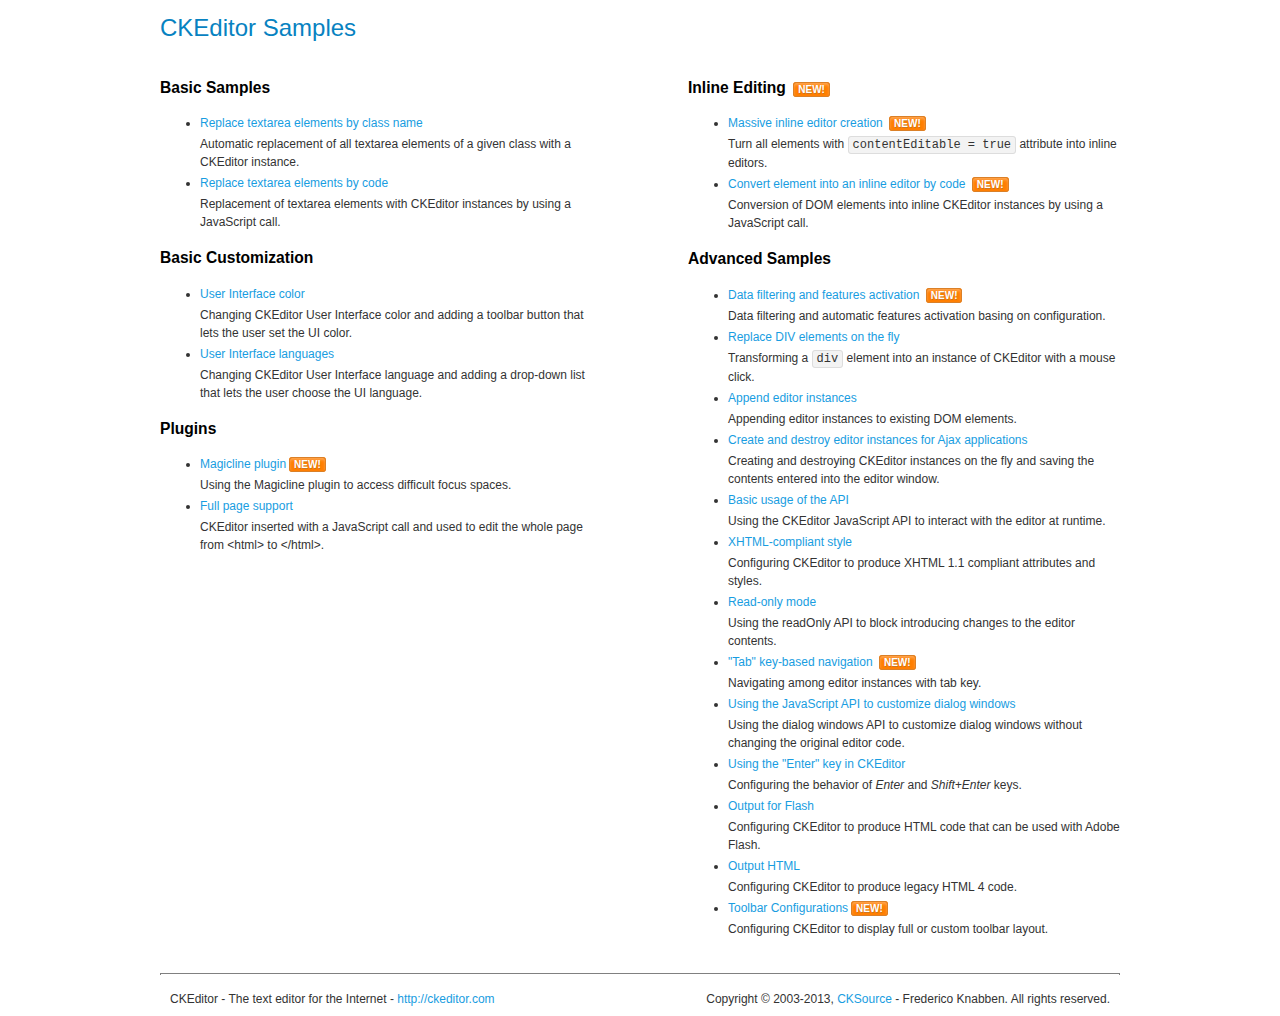
<file: admin/ckeditor/samples/index.html>
<!DOCTYPE html>
<!--
Copyright (c) 2003-2013, CKSource - Frederico Knabben. All rights reserved.
For licensing, see LICENSE.html or http://ckeditor.com/license
-->
<html>
<head>
	<title>CKEditor Samples</title>
	<meta charset="utf-8">
	<link rel="stylesheet" href="sample.css">
</head>
<body>
	<h1 class="samples">
		CKEditor Samples
	</h1>
	<div class="twoColumns">
		<div class="twoColumnsLeft">
			<h2 class="samples">
				Basic Samples
			</h2>
			<dl class="samples">
				<dt><a class="samples" href="replacebyclass.html">Replace textarea elements by class name</a></dt>
				<dd>Automatic replacement of all textarea elements of a given class with a CKEditor instance.</dd>

				<dt><a class="samples" href="replacebycode.html">Replace textarea elements by code</a></dt>
				<dd>Replacement of textarea elements with CKEditor instances by using a JavaScript call.</dd>
			</dl>

			<h2 class="samples">
				Basic Customization
			</h2>
			<dl class="samples">
				<dt><a class="samples" href="uicolor.html">User Interface color</a></dt>
				<dd>Changing CKEditor User Interface color and adding a toolbar button that lets the user set the UI color.</dd>

				<dt><a class="samples" href="uilanguages.html">User Interface languages</a></dt>
				<dd>Changing CKEditor User Interface language and adding a drop-down list that lets the user choose the UI language.</dd>
			</dl>


			<h2 class="samples">Plugins</h2>
<dl class="samples">
<dt><a class="samples" href="plugins/magicline/magicline.html">Magicline plugin</a><span class="new">New!</span></dt>
<dd>Using the Magicline plugin to access difficult focus spaces.</dd>

<dt><a class="samples" href="plugins/wysiwygarea/fullpage.html">Full page support</a></dt>
<dd>CKEditor inserted with a JavaScript call and used to edit the whole page from &lt;html&gt; to &lt;/html&gt;.</dd>
</dl>
		</div>
		<div class="twoColumnsRight">
			<h2 class="samples">
				Inline Editing <span class="new">New!</span>
			</h2>
			<dl class="samples">
				<dt><a class="samples" href="inlineall.html">Massive inline editor creation</a> <span class="new">New!</span></dt>
				<dd>Turn all elements with <code>contentEditable = true</code> attribute into inline editors.</dd>

				<dt><a class="samples" href="inlinebycode.html">Convert element into an inline editor by code</a> <span class="new">New!</span></dt>
				<dd>Conversion of DOM elements into inline CKEditor instances by using a JavaScript call.</dd>

				
			</dl>

			<h2 class="samples">
				Advanced Samples
			</h2>
			<dl class="samples">
				<dt><a class="samples" href="datafiltering.html">Data filtering and features activation</a> <span class="new">New!</span></dt>
				<dd>Data filtering and automatic features activation basing on configuration.</dd>

				<dt><a class="samples" href="divreplace.html">Replace DIV elements on the fly</a></dt>
				<dd>Transforming a <code>div</code> element into an instance of CKEditor with a mouse click.</dd>

				<dt><a class="samples" href="appendto.html">Append editor instances</a></dt>
				<dd>Appending editor instances to existing DOM elements.</dd>

				<dt><a class="samples" href="ajax.html">Create and destroy editor instances for Ajax applications</a></dt>
				<dd>Creating and destroying CKEditor instances on the fly and saving the contents entered into the editor window.</dd>

				<dt><a class="samples" href="api.html">Basic usage of the API</a></dt>
				<dd>Using the CKEditor JavaScript API to interact with the editor at runtime.</dd>

				<dt><a class="samples" href="xhtmlstyle.html">XHTML-compliant style</a></dt>
				<dd>Configuring CKEditor to produce XHTML 1.1 compliant attributes and styles.</dd>

				<dt><a class="samples" href="readonly.html">Read-only mode</a></dt>
				<dd>Using the readOnly API to block introducing changes to the editor contents.</dd>

				<dt><a class="samples" href="tabindex.html">"Tab" key-based navigation</a> <span class="new">New!</span></dt>
				<dd>Navigating among editor instances with tab key.</dd>


				
<dt><a class="samples" href="plugins/dialog/dialog.html">Using the JavaScript API to customize dialog windows</a></dt>
<dd>Using the dialog windows API to customize dialog windows without changing the original editor code.</dd>

<dt><a class="samples" href="plugins/enterkey/enterkey.html">Using the &quot;Enter&quot; key in CKEditor</a></dt>
<dd>Configuring the behavior of <em>Enter</em> and <em>Shift+Enter</em> keys.</dd>

<dt><a class="samples" href="plugins/htmlwriter/outputforflash.html">Output for Flash</a></dt>
<dd>Configuring CKEditor to produce HTML code that can be used with Adobe Flash.</dd>

<dt><a class="samples" href="plugins/htmlwriter/outputhtml.html">Output HTML</a></dt>
<dd>Configuring CKEditor to produce legacy HTML 4 code.</dd>

<dt><a class="samples" href="plugins/toolbar/toolbar.html">Toolbar Configurations</a><span class="new">New!</span></dt>
<dd>Configuring CKEditor to display full or custom toolbar layout.</dd>

			</dl>
		</div>
	</div>
	<div id="footer">
		<hr>
		<p>
			CKEditor - The text editor for the Internet - <a class="samples" href="http://ckeditor.com/">http://ckeditor.com</a>
		</p>
		<p id="copy">
			Copyright &copy; 2003-2013, <a class="samples" href="http://cksource.com/">CKSource</a> - Frederico Knabben. All rights reserved.
		</p>
	</div>
</body>
</html>
</file>
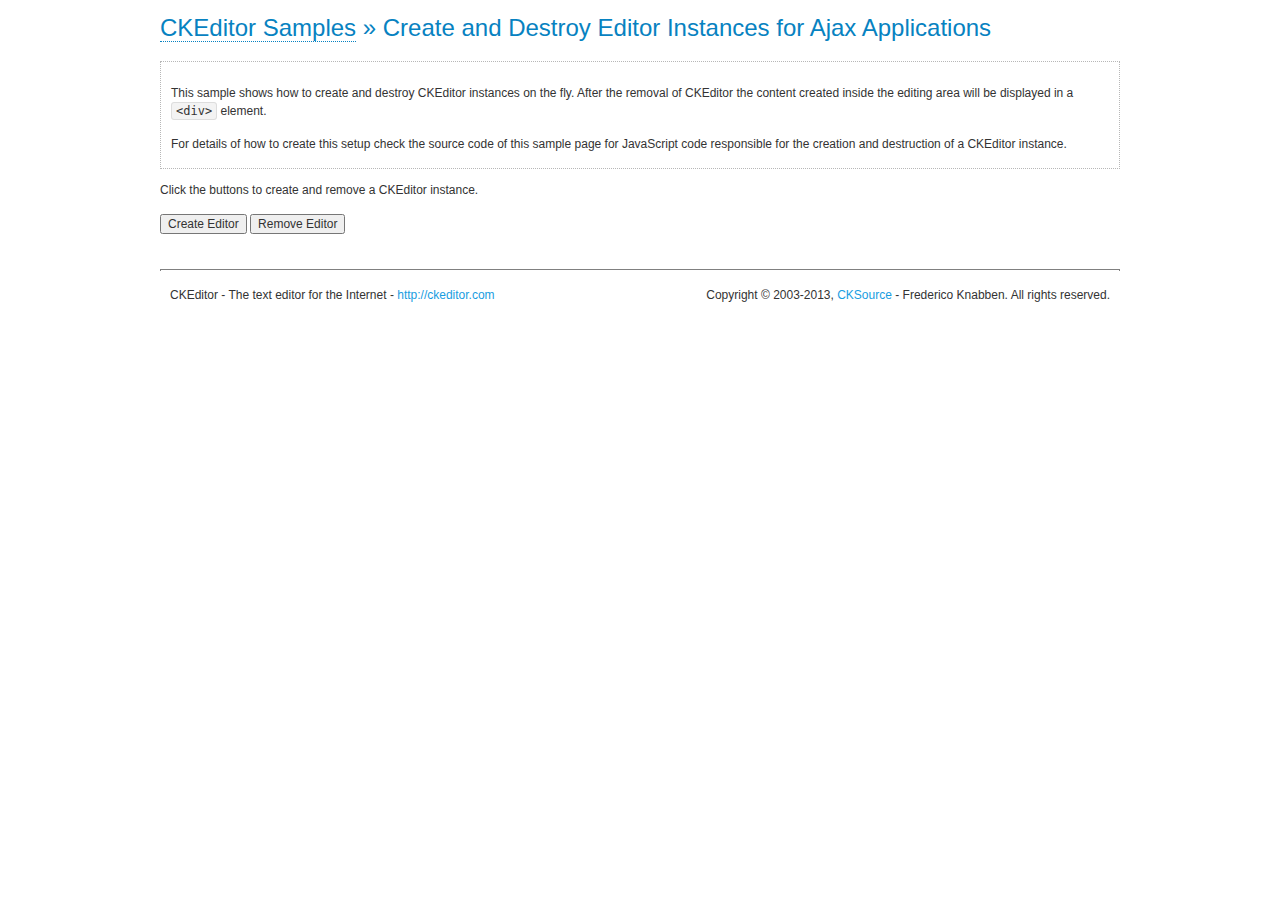
<file: admin/ckeditor/samples/ajax.html>
<!DOCTYPE html>
<!--
Copyright (c) 2003-2013, CKSource - Frederico Knabben. All rights reserved.
For licensing, see LICENSE.html or http://ckeditor.com/license
-->
<html>
<head>
	<title>Ajax &mdash; CKEditor Sample</title>
	<meta charset="utf-8">
	<script src="../ckeditor.js"></script>
	<link rel="stylesheet" href="sample.css">
	<script>

		var editor, html = '';

		function createEditor() {
			if ( editor )
				return;

			// Create a new editor inside the <div id="editor">, setting its value to html
			var config = {};
			editor = CKEDITOR.appendTo( 'editor', config, html );
		}

		function removeEditor() {
			if ( !editor )
				return;

			// Retrieve the editor contents. In an Ajax application, this data would be
			// sent to the server or used in any other way.
			document.getElementById( 'editorcontents' ).innerHTML = html = editor.getData();
			document.getElementById( 'contents' ).style.display = '';

			// Destroy the editor.
			editor.destroy();
			editor = null;
		}

	</script>
</head>
<body>
	<h1 class="samples">
		<a href="index.html">CKEditor Samples</a> &raquo; Create and Destroy Editor Instances for Ajax Applications
	</h1>
	<div class="description">
		<p>
			This sample shows how to create and destroy CKEditor instances on the fly. After the removal of CKEditor the content created inside the editing
			area will be displayed in a <code>&lt;div&gt;</code> element.
		</p>
		<p>
			For details of how to create this setup check the source code of this sample page
			for JavaScript code responsible for the creation and destruction of a CKEditor instance.
		</p>
	</div>
	<p>Click the buttons to create and remove a CKEditor instance.</p>
	<p>
		<input onclick="createEditor();" type="button" value="Create Editor">
		<input onclick="removeEditor();" type="button" value="Remove Editor">
	</p>
	<!-- This div will hold the editor. -->
	<div id="editor">
	</div>
	<div id="contents" style="display: none">
		<p>
			Edited Contents:
		</p>
		<!-- This div will be used to display the editor contents. -->
		<div id="editorcontents">
		</div>
	</div>
	<div id="footer">
		<hr>
		<p>
			CKEditor - The text editor for the Internet - <a class="samples" href="http://ckeditor.com/">http://ckeditor.com</a>
		</p>
		<p id="copy">
			Copyright &copy; 2003-2013, <a class="samples" href="http://cksource.com/">CKSource</a> - Frederico
			Knabben. All rights reserved.
		</p>
	</div>
</body>
</html>
</file>
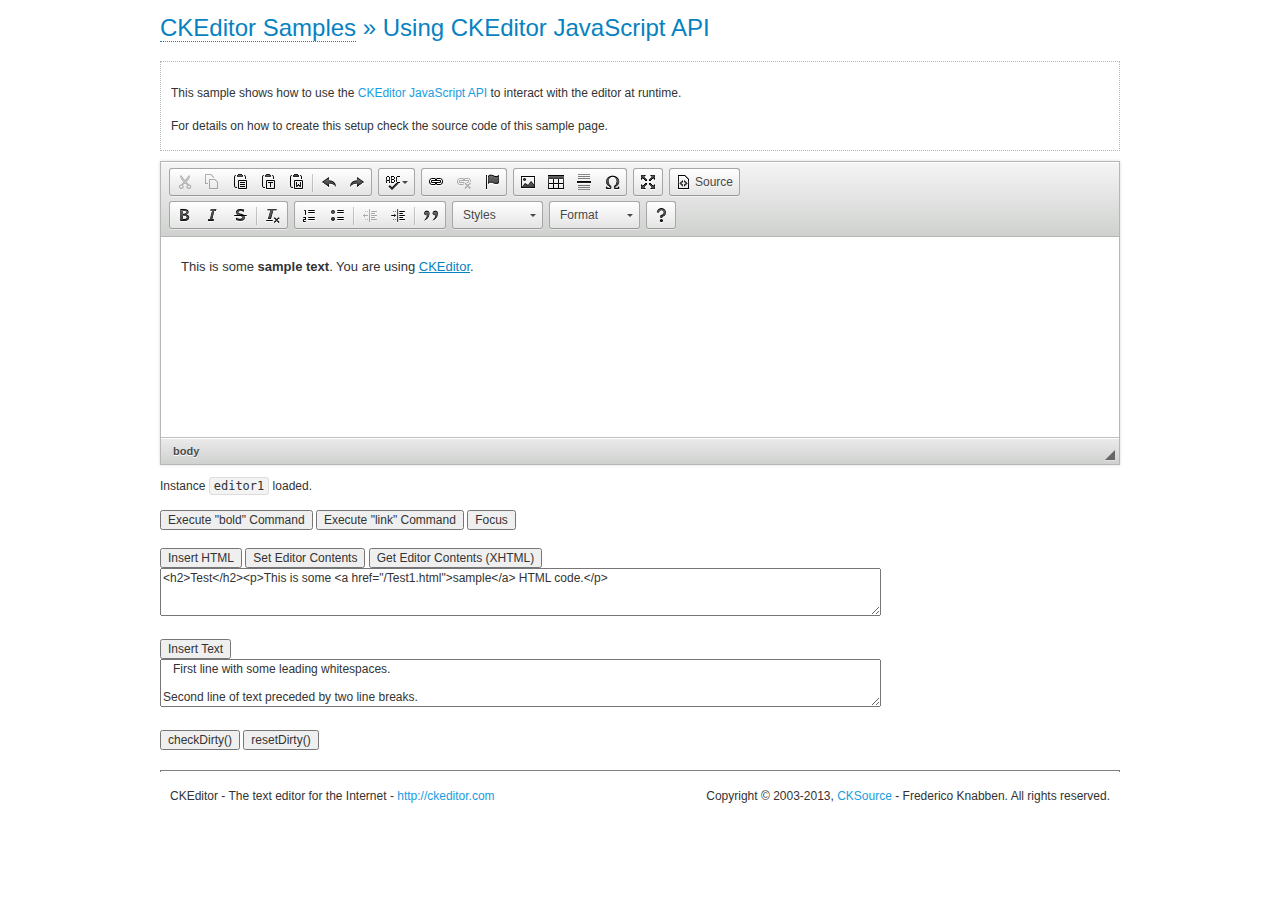
<file: admin/ckeditor/samples/api.html>
<!DOCTYPE html>
<!--
Copyright (c) 2003-2013, CKSource - Frederico Knabben. All rights reserved.
For licensing, see LICENSE.html or http://ckeditor.com/license
-->
<html>
<head>
	<meta charset="utf-8">
	<title>API Usage &mdash; CKEditor Sample</title>
	<script src="../ckeditor.js"></script>
	<link href="sample.css" rel="stylesheet">
	<script>

// The instanceReady event is fired, when an instance of CKEditor has finished
// its initialization.
CKEDITOR.on( 'instanceReady', function( ev ) {
	// Show the editor name and description in the browser status bar.
	document.getElementById( 'eMessage' ).innerHTML = 'Instance <code>' + ev.editor.name + '<\/code> loaded.';

	// Show this sample buttons.
	document.getElementById( 'eButtons' ).style.display = 'block';
});

function InsertHTML() {
	// Get the editor instance that we want to interact with.
	var editor = CKEDITOR.instances.editor1;
	var value = document.getElementById( 'htmlArea' ).value;

	// Check the active editing mode.
	if ( editor.mode == 'wysiwyg' )
	{
		// Insert HTML code.
		// http://docs.ckeditor.com/#!/api/CKEDITOR.editor-method-insertHtml
		editor.insertHtml( value );
	}
	else
		alert( 'You must be in WYSIWYG mode!' );
}

function InsertText() {
	// Get the editor instance that we want to interact with.
	var editor = CKEDITOR.instances.editor1;
	var value = document.getElementById( 'txtArea' ).value;

	// Check the active editing mode.
	if ( editor.mode == 'wysiwyg' )
	{
		// Insert as plain text.
		// http://docs.ckeditor.com/#!/api/CKEDITOR.editor-method-insertText
		editor.insertText( value );
	}
	else
		alert( 'You must be in WYSIWYG mode!' );
}

function SetContents() {
	// Get the editor instance that we want to interact with.
	var editor = CKEDITOR.instances.editor1;
	var value = document.getElementById( 'htmlArea' ).value;

	// Set editor contents (replace current contents).
	// http://docs.ckeditor.com/#!/api/CKEDITOR.editor-method-setData
	editor.setData( value );
}

function GetContents() {
	// Get the editor instance that you want to interact with.
	var editor = CKEDITOR.instances.editor1;

	// Get editor contents
	// http://docs.ckeditor.com/#!/api/CKEDITOR.editor-method-getData
	alert( editor.getData() );
}

function ExecuteCommand( commandName ) {
	// Get the editor instance that we want to interact with.
	var editor = CKEDITOR.instances.editor1;

	// Check the active editing mode.
	if ( editor.mode == 'wysiwyg' )
	{
		// Execute the command.
		// http://docs.ckeditor.com/#!/api/CKEDITOR.editor-method-execCommand
		editor.execCommand( commandName );
	}
	else
		alert( 'You must be in WYSIWYG mode!' );
}

function CheckDirty() {
	// Get the editor instance that we want to interact with.
	var editor = CKEDITOR.instances.editor1;
	// Checks whether the current editor contents present changes when compared
	// to the contents loaded into the editor at startup
	// http://docs.ckeditor.com/#!/api/CKEDITOR.editor-method-checkDirty
	alert( editor.checkDirty() );
}

function ResetDirty() {
	// Get the editor instance that we want to interact with.
	var editor = CKEDITOR.instances.editor1;
	// Resets the "dirty state" of the editor (see CheckDirty())
	// http://docs.ckeditor.com/#!/api/CKEDITOR.editor-method-resetDirty
	editor.resetDirty();
	alert( 'The "IsDirty" status has been reset' );
}

function Focus() {
	CKEDITOR.instances.editor1.focus();
}

function onFocus() {
	document.getElementById( 'eMessage' ).innerHTML = '<b>' + this.name + ' is focused </b>';
}

function onBlur() {
	document.getElementById( 'eMessage' ).innerHTML = this.name + ' lost focus';
}

	</script>

</head>
<body>
	<h1 class="samples">
		<a href="index.html">CKEditor Samples</a> &raquo; Using CKEditor JavaScript API
	</h1>
	<div class="description">
	<p>
		This sample shows how to use the
		<a class="samples" href="http://docs.ckeditor.com/#!/api/CKEDITOR.editor">CKEditor JavaScript API</a>
		to interact with the editor at runtime.
	</p>
	<p>
		For details on how to create this setup check the source code of this sample page.
	</p>
	</div>

	<!-- This <div> holds alert messages to be display in the sample page. -->
	<div id="alerts">
		<noscript>
			<p>
				<strong>CKEditor requires JavaScript to run</strong>. In a browser with no JavaScript
				support, like yours, you should still see the contents (HTML data) and you should
				be able to edit it normally, without a rich editor interface.
			</p>
		</noscript>
	</div>
	<form action="../../../samples/sample_posteddata.php" method="post">
		<textarea cols="100" id="editor1" name="editor1" rows="10">&lt;p&gt;This is some &lt;strong&gt;sample text&lt;/strong&gt;. You are using &lt;a href="http://ckeditor.com/"&gt;CKEditor&lt;/a&gt;.&lt;/p&gt;</textarea>

		<script>
			// Replace the <textarea id="editor1"> with an CKEditor instance.
			CKEDITOR.replace( 'editor1', {
				on: {
					focus: onFocus,
					blur: onBlur,

					// Check for availability of corresponding plugins.
					pluginsLoaded: function( evt ) {
						var doc = CKEDITOR.document, ed = evt.editor;
						if ( !ed.getCommand( 'bold' ) )
							doc.getById( 'exec-bold' ).hide();
						if ( !ed.getCommand( 'link' ) )
							doc.getById( 'exec-link' ).hide();
					}
				}
			});
		</script>

		<p id="eMessage">
		</p>

		<div id="eButtons" style="display: none">
			<input id="exec-bold" onclick="ExecuteCommand('bold');" type="button" value="Execute &quot;bold&quot; Command">
			<input id="exec-link" onclick="ExecuteCommand('link');" type="button" value="Execute &quot;link&quot; Command">
			<input onclick="Focus();" type="button" value="Focus">
			<br><br>
			<input onclick="InsertHTML();" type="button" value="Insert HTML">
			<input onclick="SetContents();" type="button" value="Set Editor Contents">
			<input onclick="GetContents();" type="button" value="Get Editor Contents (XHTML)">
			<br>
			<textarea cols="100" id="htmlArea" rows="3">&lt;h2&gt;Test&lt;/h2&gt;&lt;p&gt;This is some &lt;a href="/Test1.html"&gt;sample&lt;/a&gt; HTML code.&lt;/p&gt;</textarea>
			<br>
			<br>
			<input onclick="InsertText();" type="button" value="Insert Text">
			<br>
			<textarea cols="100" id="txtArea" rows="3">   First line with some leading whitespaces.

Second line of text preceded by two line breaks.</textarea>
			<br>
			<br>
			<input onclick="CheckDirty();" type="button" value="checkDirty()">
			<input onclick="ResetDirty();" type="button" value="resetDirty()">
		</div>
	</form>
	<div id="footer">
		<hr>
		<p>
			CKEditor - The text editor for the Internet - <a class="samples" href="http://ckeditor.com/">http://ckeditor.com</a>
		</p>
		<p id="copy">
			Copyright &copy; 2003-2013, <a class="samples" href="http://cksource.com/">CKSource</a> - Frederico
			Knabben. All rights reserved.
		</p>
	</div>
</body>
</html>
</file>
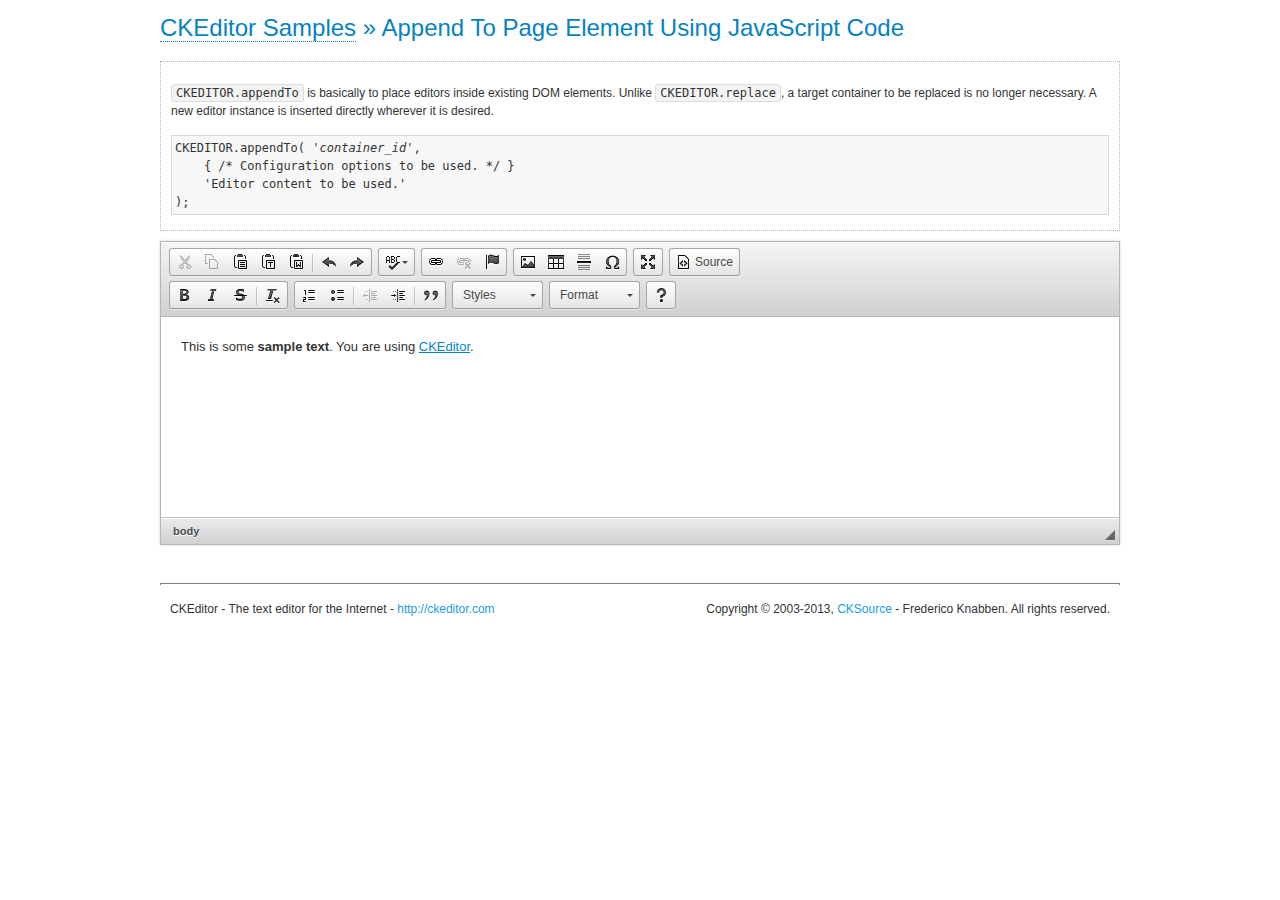
<file: admin/ckeditor/samples/appendto.html>
<!DOCTYPE html>
<!--
Copyright (c) 2003-2013, CKSource - Frederico Knabben. All rights reserved.
For licensing, see LICENSE.html or http://ckeditor.com/license
-->
<html>
<head>
	<title>CKEDITOR.appendTo &mdash; CKEditor Sample</title>
	<meta charset="utf-8">
	<script src="../ckeditor.js"></script>
	<link rel="stylesheet" href="sample.css">
</head>
<body>
	<h1 class="samples">
		<a href="index.html">CKEditor Samples</a> &raquo; Append To Page Element Using JavaScript Code
	</h1>
	<div id="section1">
		<div class="description">
			<p>
				<code>CKEDITOR.appendTo</code> is basically to place editors
				inside existing DOM elements. Unlike <code>CKEDITOR.replace</code>,
				a target container to be replaced is no longer necessary. A new editor
				instance is inserted directly wherever it is desired.
			</p>
<pre class="samples">CKEDITOR.appendTo( '<em>container_id</em>',
	{ /* Configuration options to be used. */ }
	'Editor content to be used.'
);</pre>
		</div>
		<script>

			// This call can be placed at any point after the
			// <textarea>, or inside a <head><script> in a
			// window.onload event handler.

			// Replace the <textarea id="editor"> with an CKEditor
			// instance, using default configurations.
			CKEDITOR.appendTo( 'section1',
				null,
				'<p>This is some <strong>sample text</strong>. You are using <a href="http://ckeditor.com/">CKEditor</a>.</p>'
			);

		</script>
	</div>
	<br>
	<div id="footer">
		<hr>
		<p>
			CKEditor - The text editor for the Internet - <a class="samples" href="http://ckeditor.com/">http://ckeditor.com</a>
		</p>
		<p id="copy">
			Copyright &copy; 2003-2013, <a class="samples" href="http://cksource.com/">CKSource</a> - Frederico
			Knabben. All rights reserved.
		</p>
	</div>
</body>
</html>
</file>
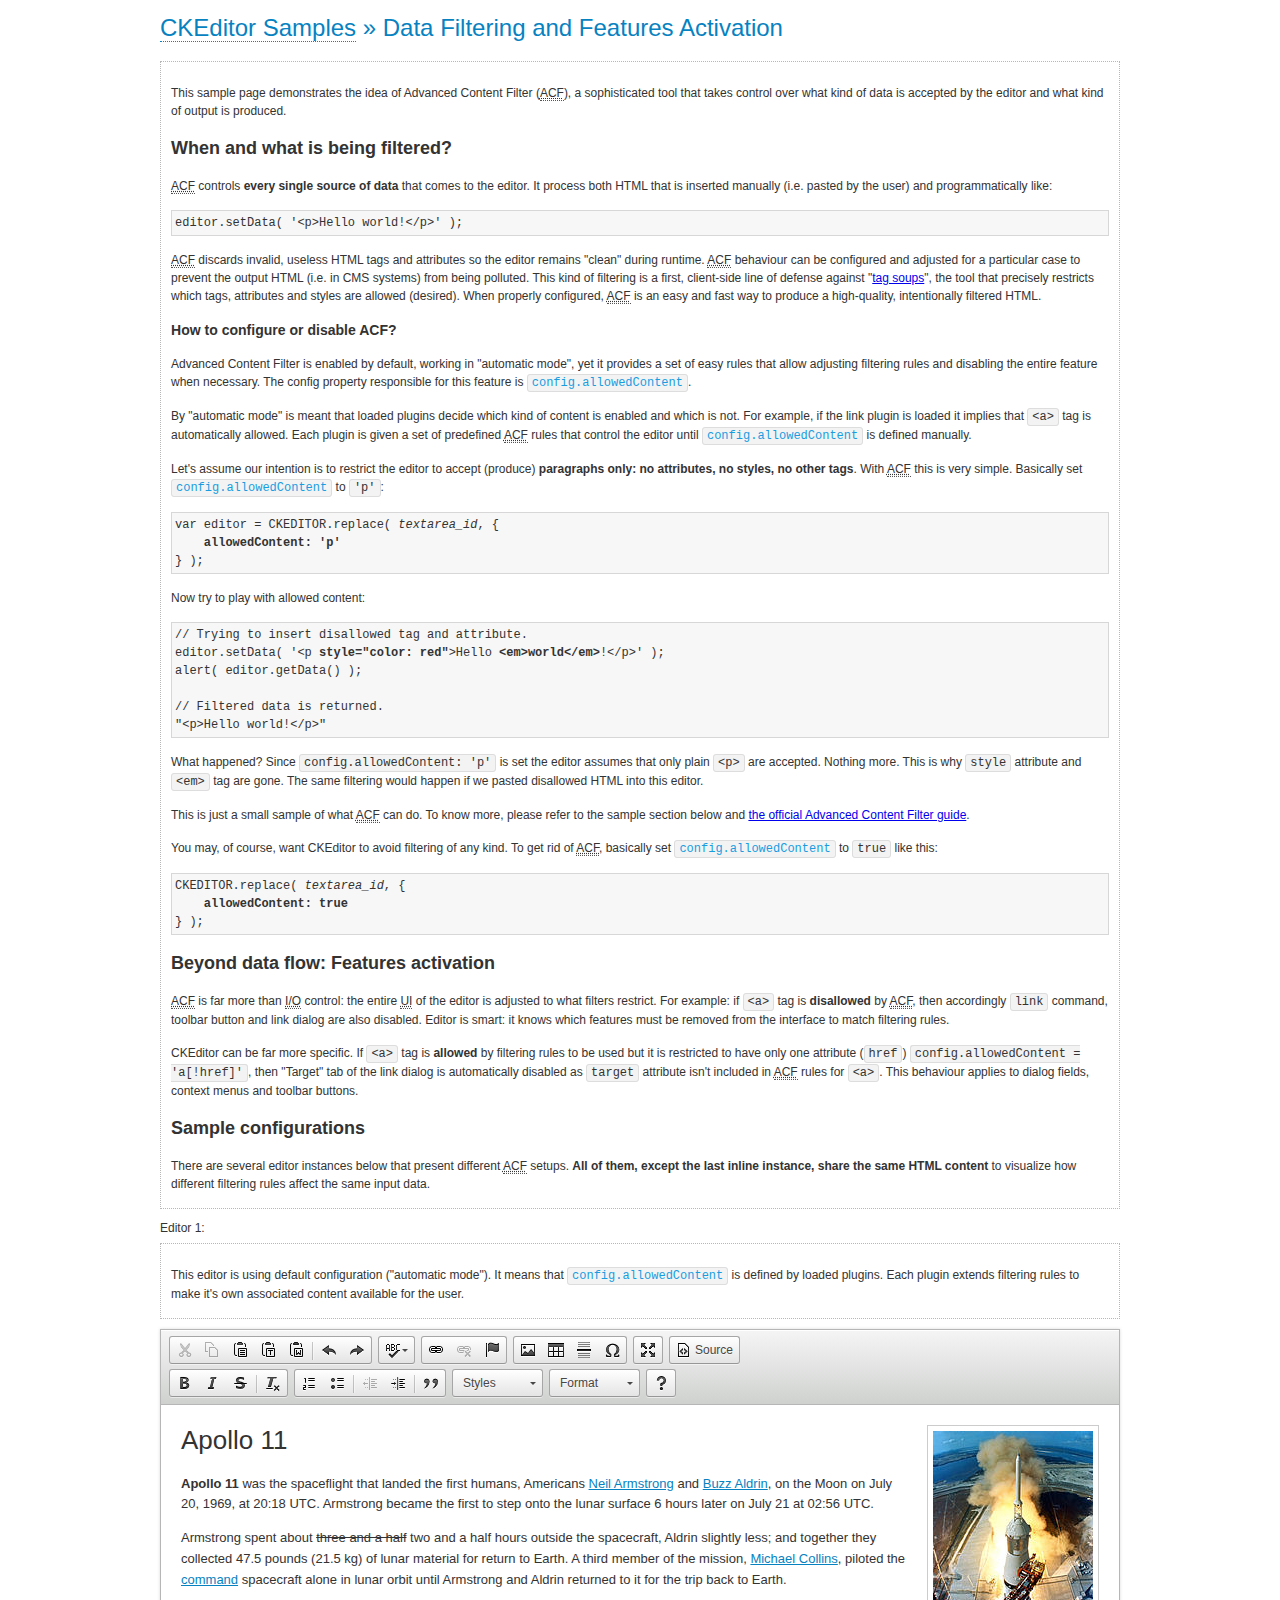
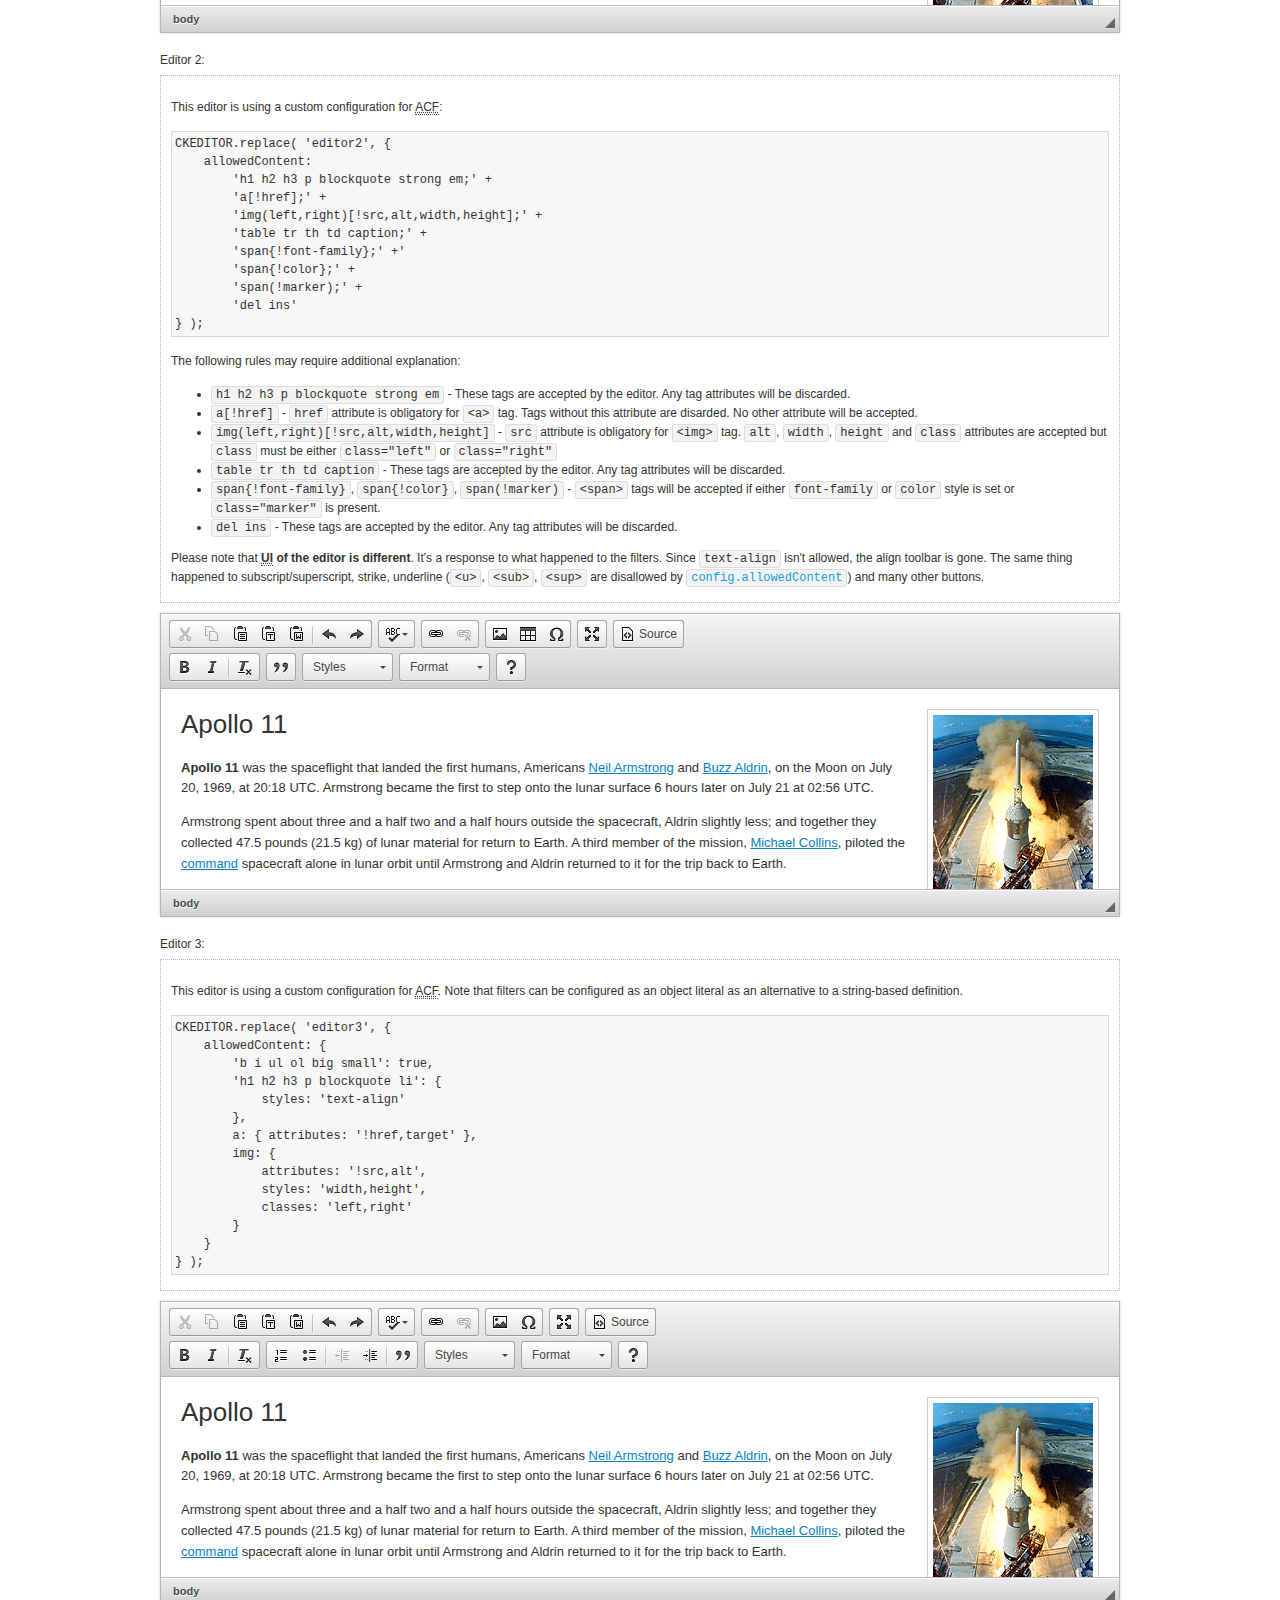
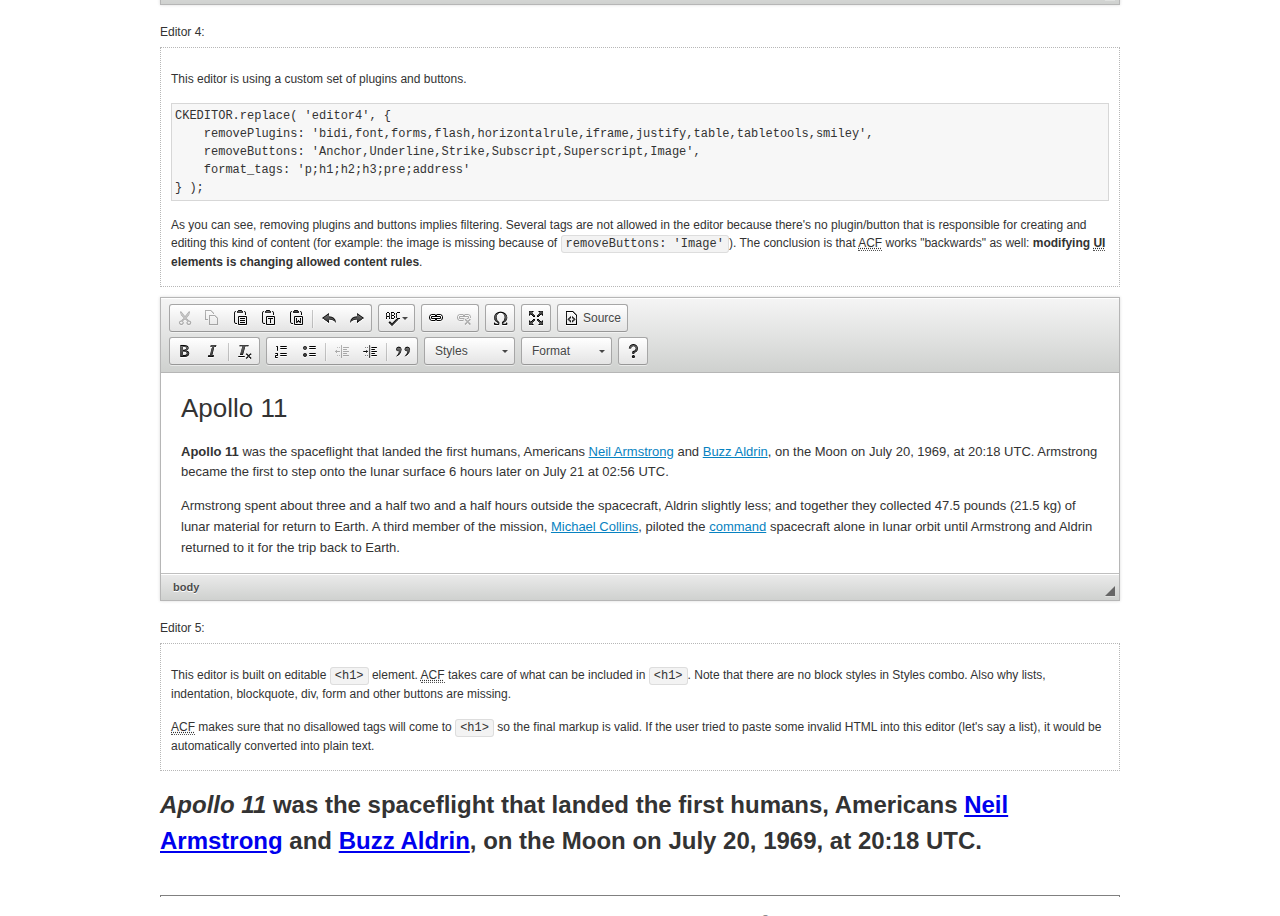
<file: admin/ckeditor/samples/datafiltering.html>
<!DOCTYPE html>
<!--
Copyright (c) 2003-2013, CKSource - Frederico Knabben. All rights reserved.
For licensing, see LICENSE.html or http://ckeditor.com/license
-->
<html>
<head>
	<title>Data Filtering &mdash; CKEditor Sample</title>
	<meta charset="utf-8">
	<script src="../ckeditor.js"></script>
	<link rel="stylesheet" href="sample.css">
	<script>
		// Remove advanced tabs for all editors.
		CKEDITOR.config.removeDialogTabs = 'image:advanced;link:advanced;flash:advanced;creatediv:advanced;editdiv:advanced';
	</script>
</head>
<body>
	<h1 class="samples">
		<a href="index.html">CKEditor Samples</a> &raquo; Data Filtering and Features Activation
	</h1>
	<div class="description">
		<p>
			This sample page demonstrates the idea of Advanced Content Filter
			(<abbr title="Advanced Content Filter">ACF</abbr>), a sophisticated
			tool that takes control over what kind of data is accepted by the editor and what
			kind of output is produced.
		</p>
		<h2>When and what is being filtered?</h2>
		<p>
			<abbr title="Advanced Content Filter">ACF</abbr> controls
			<strong>every single source of data</strong> that comes to the editor.
			It process both HTML that is inserted manually (i.e. pasted by the user)
			and programmatically like:
		</p>
<pre class="samples">
editor.setData( '&lt;p&gt;Hello world!&lt;/p&gt;' );
</pre>
		<p>
			<abbr title="Advanced Content Filter">ACF</abbr> discards invalid,
			useless HTML tags and attributes so the editor remains "clean" during
			runtime. <abbr title="Advanced Content Filter">ACF</abbr> behaviour
			can be configured and adjusted for a particular case to prevent the
			output HTML (i.e. in CMS systems) from being polluted.

			This kind of filtering is a first, client-side line of defense
			against "<a href="http://en.wikipedia.org/wiki/Tag_soup">tag soups</a>",
			the tool that precisely restricts which tags, attributes and styles
			are allowed (desired). When properly configured, <abbr title="Advanced Content Filter">ACF</abbr>
			is an easy and fast way to produce a high-quality, intentionally filtered HTML.
		</p>

		<h3>How to configure or disable ACF?</h3>
		<p>
			Advanced Content Filter is enabled by default, working in "automatic mode", yet
			it provides a set of easy rules that allow adjusting filtering rules
			and disabling the entire feature when necessary. The config property
			responsible for this feature is <code><a class="samples"
			href="http://docs.ckeditor.com/#!/api/CKEDITOR.config-cfg-allowedContent">config.allowedContent</a></code>.
		</p>
		<p>
			By "automatic mode" is meant that loaded plugins decide which kind
			of content is enabled and which is not. For example, if the link
			plugin is loaded it implies that <code>&lt;a&gt;</code> tag is
			automatically allowed. Each plugin is given a set
			of predefined <abbr title="Advanced Content Filter">ACF</abbr> rules
			that control the editor until <code><a class="samples"
			href="http://docs.ckeditor.com/#!/api/CKEDITOR.config-cfg-allowedContent">
			config.allowedContent</a></code>
			is defined manually.
		</p>
		<p>
			Let's assume our intention is to restrict the editor to accept (produce) <strong>paragraphs
			only: no attributes, no styles, no other tags</strong>.
			With <abbr title="Advanced Content Filter">ACF</abbr>
			this is very simple. Basically set <code><a class="samples"
			href="http://docs.ckeditor.com/#!/api/CKEDITOR.config-cfg-allowedContent">
			config.allowedContent</a></code> to <code>'p'</code>:
		</p>
<pre class="samples">
var editor = CKEDITOR.replace( <em>textarea_id</em>, {
	<strong>allowedContent: 'p'</strong>
} );
</pre>
		<p>
			Now try to play with allowed content:
		</p>
<pre class="samples">
// Trying to insert disallowed tag and attribute.
editor.setData( '&lt;p <strong>style="color: red"</strong>&gt;Hello <strong>&lt;em&gt;world&lt;/em&gt;</strong>!&lt;/p&gt;' );
alert( editor.getData() );

// Filtered data is returned.
"&lt;p&gt;Hello world!&lt;/p&gt;"
</pre>
		<p>
			What happened? Since <code>config.allowedContent: 'p'</code> is set the editor assumes
			that only plain <code>&lt;p&gt;</code> are accepted. Nothing more. This is why
			<code>style</code> attribute and <code>&lt;em&gt;</code> tag are gone. The same
			filtering would happen if we pasted disallowed HTML into this editor.
		</p>
		<p>
			This is just a small sample of what <abbr title="Advanced Content Filter">ACF</abbr>
			can do. To know more, please refer to the sample section below and
			<a href="http://docs.ckeditor.com/#!/guide/dev_advanced_content_filter">the official Advanced Content Filter guide</a>.
		</p>
		<p>
			You may, of course, want CKEditor to avoid filtering of any kind.
			To get rid of <abbr title="Advanced Content Filter">ACF</abbr>,
			basically set <code><a class="samples"
			href="http://docs.ckeditor.com/#!/api/CKEDITOR.config-cfg-allowedContent">
			config.allowedContent</a></code> to <code>true</code> like this:
		</p>
<pre class="samples">
CKEDITOR.replace( <em>textarea_id</em>, {
	<strong>allowedContent: true</strong>
} );
</pre>

		<h2>Beyond data flow: Features activation</h2>
		<p>
			<abbr title="Advanced Content Filter">ACF</abbr> is far more than
			<abbr title="Input/Output">I/O</abbr> control: the entire
			<abbr title="User Interface">UI</abbr> of the editor is adjusted to what
			filters restrict. For example: if <code>&lt;a&gt;</code> tag is
			<strong>disallowed</strong>
			by <abbr title="Advanced Content Filter">ACF</abbr>,
			then accordingly <code>link</code> command, toolbar button and link dialog
			are also disabled. Editor is smart: it knows which features must be
			removed from the interface to match filtering rules.
		</p>
		<p>
			CKEditor can be far more specific. If <code>&lt;a&gt;</code> tag is
			<strong>allowed</strong> by filtering rules to be used but it is restricted
			to have only one attribute (<code>href</code>)
			<code>config.allowedContent = 'a[!href]'</code>, then
			"Target" tab of the link dialog is automatically disabled as <code>target</code>
			attribute isn't included in <abbr title="Advanced Content Filter">ACF</abbr> rules
			for <code>&lt;a&gt;</code>. This behaviour applies to dialog fields, context
			menus and toolbar buttons.
		</p>

		<h2>Sample configurations</h2>
		<p>
			There are several editor instances below that present different
			<abbr title="Advanced Content Filter">ACF</abbr> setups. <strong>All of them,
			except the last inline instance, share the same HTML content</strong> to visualize
			how different filtering rules affect the same input data.
		</p>
	</div>

	<div>
		<label for="editor1">
			Editor 1:
		</label>
		<div class="description">
			<p>
				This editor is using default configuration ("automatic mode"). It means that
				<code><a class="samples"
				href="http://docs.ckeditor.com/#!/api/CKEDITOR.config-cfg-allowedContent">
				config.allowedContent</a></code> is defined by loaded plugins.
				Each plugin extends filtering rules to make it's own associated content
				available for the user.
			</p>
		</div>
		<textarea cols="80" id="editor1" name="editor1" rows="10">
			&lt;h1&gt;&lt;img alt=&quot;Saturn V carrying Apollo 11&quot; class=&quot;right&quot; src=&quot;assets/sample.jpg&quot;/&gt; Apollo 11&lt;/h1&gt; &lt;p&gt;&lt;b&gt;Apollo 11&lt;/b&gt; was the spaceflight that landed the first humans, Americans &lt;a href=&quot;http://en.wikipedia.org/wiki/Neil_Armstrong&quot; title=&quot;Neil Armstrong&quot;&gt;Neil Armstrong&lt;/a&gt; and &lt;a href=&quot;http://en.wikipedia.org/wiki/Buzz_Aldrin&quot; title=&quot;Buzz Aldrin&quot;&gt;Buzz Aldrin&lt;/a&gt;, on the Moon on July 20, 1969, at 20:18 UTC. Armstrong became the first to step onto the lunar surface 6 hours later on July 21 at 02:56 UTC.&lt;/p&gt; &lt;p&gt;Armstrong spent about &lt;s&gt;three and a half&lt;/s&gt; two and a half hours outside the spacecraft, Aldrin slightly less; and together they collected 47.5 pounds (21.5&amp;nbsp;kg) of lunar material for return to Earth. A third member of the mission, &lt;a href=&quot;http://en.wikipedia.org/wiki/Michael_Collins_(astronaut)&quot; title=&quot;Michael Collins (astronaut)&quot;&gt;Michael Collins&lt;/a&gt;, piloted the &lt;a href=&quot;http://en.wikipedia.org/wiki/Apollo_Command/Service_Module&quot; title=&quot;Apollo Command/Service Module&quot;&gt;command&lt;/a&gt; spacecraft alone in lunar orbit until Armstrong and Aldrin returned to it for the trip back to Earth.&lt;/p&gt; &lt;h2&gt;Broadcasting and &lt;em&gt;quotes&lt;/em&gt; &lt;a id=&quot;quotes&quot; name=&quot;quotes&quot;&gt;&lt;/a&gt;&lt;/h2&gt; &lt;p&gt;Broadcast on live TV to a world-wide audience, Armstrong stepped onto the lunar surface and described the event as:&lt;/p&gt; &lt;blockquote&gt;&lt;p&gt;One small step for [a] man, one giant leap for mankind.&lt;/p&gt;&lt;/blockquote&gt; &lt;p&gt;Apollo 11 effectively ended the &lt;a href=&quot;http://en.wikipedia.org/wiki/Space_Race&quot; title=&quot;Space Race&quot;&gt;Space Race&lt;/a&gt; and fulfilled a national goal proposed in 1961 by the late U.S. President &lt;a href=&quot;http://en.wikipedia.org/wiki/John_F._Kennedy&quot; title=&quot;John F. Kennedy&quot;&gt;John F. Kennedy&lt;/a&gt; in a speech before the United States Congress:&lt;/p&gt; &lt;blockquote&gt;&lt;p&gt;[...] before this decade is out, of landing a man on the Moon and returning him safely to the Earth.&lt;/p&gt;&lt;/blockquote&gt; &lt;h2&gt;Technical details &lt;a id=&quot;tech-details&quot; name=&quot;tech-details&quot;&gt;&lt;/a&gt;&lt;/h2&gt; &lt;table align=&quot;right&quot; border=&quot;1&quot; bordercolor=&quot;#ccc&quot; cellpadding=&quot;5&quot; cellspacing=&quot;0&quot; style=&quot;border-collapse:collapse;margin:10px 0 10px 15px;&quot;&gt; &lt;caption&gt;&lt;strong&gt;Mission crew&lt;/strong&gt;&lt;/caption&gt; &lt;thead&gt; &lt;tr&gt; &lt;th scope=&quot;col&quot;&gt;Position&lt;/th&gt; &lt;th scope=&quot;col&quot;&gt;Astronaut&lt;/th&gt; &lt;/tr&gt; &lt;/thead&gt; &lt;tbody&gt; &lt;tr&gt; &lt;td&gt;Commander&lt;/td&gt; &lt;td&gt;Neil A. Armstrong&lt;/td&gt; &lt;/tr&gt; &lt;tr&gt; &lt;td&gt;Command Module Pilot&lt;/td&gt; &lt;td&gt;Michael Collins&lt;/td&gt; &lt;/tr&gt; &lt;tr&gt; &lt;td&gt;Lunar Module Pilot&lt;/td&gt; &lt;td&gt;Edwin &amp;quot;Buzz&amp;quot; E. Aldrin, Jr.&lt;/td&gt; &lt;/tr&gt; &lt;/tbody&gt; &lt;/table&gt; &lt;p&gt;Launched by a &lt;strong&gt;Saturn V&lt;/strong&gt; rocket from &lt;a href=&quot;http://en.wikipedia.org/wiki/Kennedy_Space_Center&quot; title=&quot;Kennedy Space Center&quot;&gt;Kennedy Space Center&lt;/a&gt; in Merritt Island, Florida on July 16, Apollo 11 was the fifth manned mission of &lt;a href=&quot;http://en.wikipedia.org/wiki/NASA&quot; title=&quot;NASA&quot;&gt;NASA&lt;/a&gt;&amp;#39;s Apollo program. The Apollo spacecraft had three parts:&lt;/p&gt; &lt;ol&gt; &lt;li&gt;&lt;strong&gt;Command Module&lt;/strong&gt; with a cabin for the three astronauts which was the only part which landed back on Earth&lt;/li&gt; &lt;li&gt;&lt;strong&gt;Service Module&lt;/strong&gt; which supported the Command Module with propulsion, electrical power, oxygen and water&lt;/li&gt; &lt;li&gt;&lt;strong&gt;Lunar Module&lt;/strong&gt; for landing on the Moon.&lt;/li&gt; &lt;/ol&gt; &lt;p&gt;After being sent to the Moon by the Saturn V&amp;#39;s upper stage, the astronauts separated the spacecraft from it and travelled for three days until they entered into lunar orbit. Armstrong and Aldrin then moved into the Lunar Module and landed in the &lt;a href=&quot;http://en.wikipedia.org/wiki/Mare_Tranquillitatis&quot; title=&quot;Mare Tranquillitatis&quot;&gt;Sea of Tranquility&lt;/a&gt;. They stayed a total of about 21 and a half hours on the lunar surface. After lifting off in the upper part of the Lunar Module and rejoining Collins in the Command Module, they returned to Earth and landed in the &lt;a href=&quot;http://en.wikipedia.org/wiki/Pacific_Ocean&quot; title=&quot;Pacific Ocean&quot;&gt;Pacific Ocean&lt;/a&gt; on July 24.&lt;/p&gt; &lt;hr/&gt; &lt;p style=&quot;text-align: right;&quot;&gt;&lt;small&gt;Source: &lt;a href=&quot;http://en.wikipedia.org/wiki/Apollo_11&quot;&gt;Wikipedia.org&lt;/a&gt;&lt;/small&gt;&lt;/p&gt;
		</textarea>

		<script>

			CKEDITOR.replace( 'editor1' );

		</script>
	</div>

	<br>

	<div>
		<label for="editor2">
			Editor 2:
		</label>
		<div class="description">
			<p>
				This editor is using a custom configuration for
				<abbr title="Advanced Content Filter">ACF</abbr>:
			</p>
<pre class="samples">
CKEDITOR.replace( 'editor2', {
	allowedContent:
		'h1 h2 h3 p blockquote strong em;' +
		'a[!href];' +
		'img(left,right)[!src,alt,width,height];' +
		'table tr th td caption;' +
		'span{!font-family};' +'
		'span{!color};' +
		'span(!marker);' +
		'del ins'
} );
</pre>
			<p>
				The following rules may require additional explanation:
			</p>
			<ul>
				<li>
					<code>h1 h2 h3 p blockquote strong em</code> - These tags
					are accepted by the editor. Any tag attributes will be discarded.
				</li>
				<li>
					<code>a[!href]</code> - <code>href</code> attribute is obligatory
					for <code>&lt;a&gt;</code> tag. Tags without this attribute
					are disarded. No other attribute will be accepted.
				</li>
				<li>
					<code>img(left,right)[!src,alt,width,height]</code> - <code>src</code>
					attribute is obligatory for <code>&lt;img&gt;</code> tag.
					<code>alt</code>, <code>width</code>, <code>height</code>
					and <code>class</code> attributes are accepted but
					<code>class</code> must be either <code>class="left"</code>
					or <code>class="right"</code>
				</li>
				<li>
					<code>table tr th td caption</code> - These tags
					are accepted by the editor. Any tag attributes will be discarded.
				</li>
				<li>
					<code>span{!font-family}</code>, <code>span{!color}</code>,
					<code>span(!marker)</code> - <code>&lt;span&gt;</code> tags
					will be accepted if either <code>font-family</code> or
					<code>color</code> style is set or <code>class="marker"</code>
					is present.
				</li>
				<li>
					<code>del ins</code> - These tags
					are accepted by the editor. Any tag attributes will be discarded.
				</li>
			</ul>
			<p>
				Please note that <strong><abbr title="User Interface">UI</abbr> of the
				editor is different</strong>. It's a response to what happened to the filters.
				Since <code>text-align</code> isn't allowed, the align toolbar is gone.
				The same thing happened to subscript/superscript, strike, underline
				(<code>&lt;u&gt;</code>, <code>&lt;sub&gt;</code>, <code>&lt;sup&gt;</code>
				are disallowed by <code><a class="samples"
				href="http://docs.ckeditor.com/#!/api/CKEDITOR.config-cfg-allowedContent">
				config.allowedContent</a></code>) and many other buttons.
			</p>
		</div>
		<textarea cols="80" id="editor2" name="editor2" rows="10">
			&lt;h1&gt;&lt;img alt=&quot;Saturn V carrying Apollo 11&quot; class=&quot;right&quot; src=&quot;assets/sample.jpg&quot;/&gt; Apollo 11&lt;/h1&gt; &lt;p&gt;&lt;b&gt;Apollo 11&lt;/b&gt; was the spaceflight that landed the first humans, Americans &lt;a href=&quot;http://en.wikipedia.org/wiki/Neil_Armstrong&quot; title=&quot;Neil Armstrong&quot;&gt;Neil Armstrong&lt;/a&gt; and &lt;a href=&quot;http://en.wikipedia.org/wiki/Buzz_Aldrin&quot; title=&quot;Buzz Aldrin&quot;&gt;Buzz Aldrin&lt;/a&gt;, on the Moon on July 20, 1969, at 20:18 UTC. Armstrong became the first to step onto the lunar surface 6 hours later on July 21 at 02:56 UTC.&lt;/p&gt; &lt;p&gt;Armstrong spent about &lt;s&gt;three and a half&lt;/s&gt; two and a half hours outside the spacecraft, Aldrin slightly less; and together they collected 47.5 pounds (21.5&amp;nbsp;kg) of lunar material for return to Earth. A third member of the mission, &lt;a href=&quot;http://en.wikipedia.org/wiki/Michael_Collins_(astronaut)&quot; title=&quot;Michael Collins (astronaut)&quot;&gt;Michael Collins&lt;/a&gt;, piloted the &lt;a href=&quot;http://en.wikipedia.org/wiki/Apollo_Command/Service_Module&quot; title=&quot;Apollo Command/Service Module&quot;&gt;command&lt;/a&gt; spacecraft alone in lunar orbit until Armstrong and Aldrin returned to it for the trip back to Earth.&lt;/p&gt; &lt;h2&gt;Broadcasting and &lt;em&gt;quotes&lt;/em&gt; &lt;a id=&quot;quotes&quot; name=&quot;quotes&quot;&gt;&lt;/a&gt;&lt;/h2&gt; &lt;p&gt;Broadcast on live TV to a world-wide audience, Armstrong stepped onto the lunar surface and described the event as:&lt;/p&gt; &lt;blockquote&gt;&lt;p&gt;One small step for [a] man, one giant leap for mankind.&lt;/p&gt;&lt;/blockquote&gt; &lt;p&gt;Apollo 11 effectively ended the &lt;a href=&quot;http://en.wikipedia.org/wiki/Space_Race&quot; title=&quot;Space Race&quot;&gt;Space Race&lt;/a&gt; and fulfilled a national goal proposed in 1961 by the late U.S. President &lt;a href=&quot;http://en.wikipedia.org/wiki/John_F._Kennedy&quot; title=&quot;John F. Kennedy&quot;&gt;John F. Kennedy&lt;/a&gt; in a speech before the United States Congress:&lt;/p&gt; &lt;blockquote&gt;&lt;p&gt;[...] before this decade is out, of landing a man on the Moon and returning him safely to the Earth.&lt;/p&gt;&lt;/blockquote&gt; &lt;h2&gt;Technical details &lt;a id=&quot;tech-details&quot; name=&quot;tech-details&quot;&gt;&lt;/a&gt;&lt;/h2&gt; &lt;table align=&quot;right&quot; border=&quot;1&quot; bordercolor=&quot;#ccc&quot; cellpadding=&quot;5&quot; cellspacing=&quot;0&quot; style=&quot;border-collapse:collapse;margin:10px 0 10px 15px;&quot;&gt; &lt;caption&gt;&lt;strong&gt;Mission crew&lt;/strong&gt;&lt;/caption&gt; &lt;thead&gt; &lt;tr&gt; &lt;th scope=&quot;col&quot;&gt;Position&lt;/th&gt; &lt;th scope=&quot;col&quot;&gt;Astronaut&lt;/th&gt; &lt;/tr&gt; &lt;/thead&gt; &lt;tbody&gt; &lt;tr&gt; &lt;td&gt;Commander&lt;/td&gt; &lt;td&gt;Neil A. Armstrong&lt;/td&gt; &lt;/tr&gt; &lt;tr&gt; &lt;td&gt;Command Module Pilot&lt;/td&gt; &lt;td&gt;Michael Collins&lt;/td&gt; &lt;/tr&gt; &lt;tr&gt; &lt;td&gt;Lunar Module Pilot&lt;/td&gt; &lt;td&gt;Edwin &amp;quot;Buzz&amp;quot; E. Aldrin, Jr.&lt;/td&gt; &lt;/tr&gt; &lt;/tbody&gt; &lt;/table&gt; &lt;p&gt;Launched by a &lt;strong&gt;Saturn V&lt;/strong&gt; rocket from &lt;a href=&quot;http://en.wikipedia.org/wiki/Kennedy_Space_Center&quot; title=&quot;Kennedy Space Center&quot;&gt;Kennedy Space Center&lt;/a&gt; in Merritt Island, Florida on July 16, Apollo 11 was the fifth manned mission of &lt;a href=&quot;http://en.wikipedia.org/wiki/NASA&quot; title=&quot;NASA&quot;&gt;NASA&lt;/a&gt;&amp;#39;s Apollo program. The Apollo spacecraft had three parts:&lt;/p&gt; &lt;ol&gt; &lt;li&gt;&lt;strong&gt;Command Module&lt;/strong&gt; with a cabin for the three astronauts which was the only part which landed back on Earth&lt;/li&gt; &lt;li&gt;&lt;strong&gt;Service Module&lt;/strong&gt; which supported the Command Module with propulsion, electrical power, oxygen and water&lt;/li&gt; &lt;li&gt;&lt;strong&gt;Lunar Module&lt;/strong&gt; for landing on the Moon.&lt;/li&gt; &lt;/ol&gt; &lt;p&gt;After being sent to the Moon by the Saturn V&amp;#39;s upper stage, the astronauts separated the spacecraft from it and travelled for three days until they entered into lunar orbit. Armstrong and Aldrin then moved into the Lunar Module and landed in the &lt;a href=&quot;http://en.wikipedia.org/wiki/Mare_Tranquillitatis&quot; title=&quot;Mare Tranquillitatis&quot;&gt;Sea of Tranquility&lt;/a&gt;. They stayed a total of about 21 and a half hours on the lunar surface. After lifting off in the upper part of the Lunar Module and rejoining Collins in the Command Module, they returned to Earth and landed in the &lt;a href=&quot;http://en.wikipedia.org/wiki/Pacific_Ocean&quot; title=&quot;Pacific Ocean&quot;&gt;Pacific Ocean&lt;/a&gt; on July 24.&lt;/p&gt; &lt;hr/&gt; &lt;p style=&quot;text-align: right;&quot;&gt;&lt;small&gt;Source: &lt;a href=&quot;http://en.wikipedia.org/wiki/Apollo_11&quot;&gt;Wikipedia.org&lt;/a&gt;&lt;/small&gt;&lt;/p&gt;
		</textarea>
		<script>

			CKEDITOR.replace( 'editor2', {
				allowedContent:
					'h1 h2 h3 p blockquote strong em;' +
					'a[!href];' +
					'img(left,right)[!src,alt,width,height];' +
					'table tr th td caption;' +
					'span{!font-family};' +
					'span{!color};' +
					'span(!marker);' +
					'del ins'
			} );

		</script>
	</div>

	<br>

	<div>
		<label for="editor3">
			Editor 3:
		</label>
		<div class="description">
			<p>
				This editor is using a custom configuration for
				<abbr title="Advanced Content Filter">ACF</abbr>.
				Note that filters can be configured as an object literal
				as an alternative to a string-based definition.
			</p>
<pre class="samples">
CKEDITOR.replace( 'editor3', {
	allowedContent: {
		'b i ul ol big small': true,
		'h1 h2 h3 p blockquote li': {
			styles: 'text-align'
		},
		a: { attributes: '!href,target' },
		img: {
			attributes: '!src,alt',
			styles: 'width,height',
			classes: 'left,right'
		}
	}
} );
</pre>
		</div>
		<textarea cols="80" id="editor3" name="editor3" rows="10">
			&lt;h1&gt;&lt;img alt=&quot;Saturn V carrying Apollo 11&quot; class=&quot;right&quot; src=&quot;assets/sample.jpg&quot;/&gt; Apollo 11&lt;/h1&gt; &lt;p&gt;&lt;b&gt;Apollo 11&lt;/b&gt; was the spaceflight that landed the first humans, Americans &lt;a href=&quot;http://en.wikipedia.org/wiki/Neil_Armstrong&quot; title=&quot;Neil Armstrong&quot;&gt;Neil Armstrong&lt;/a&gt; and &lt;a href=&quot;http://en.wikipedia.org/wiki/Buzz_Aldrin&quot; title=&quot;Buzz Aldrin&quot;&gt;Buzz Aldrin&lt;/a&gt;, on the Moon on July 20, 1969, at 20:18 UTC. Armstrong became the first to step onto the lunar surface 6 hours later on July 21 at 02:56 UTC.&lt;/p&gt; &lt;p&gt;Armstrong spent about &lt;s&gt;three and a half&lt;/s&gt; two and a half hours outside the spacecraft, Aldrin slightly less; and together they collected 47.5 pounds (21.5&amp;nbsp;kg) of lunar material for return to Earth. A third member of the mission, &lt;a href=&quot;http://en.wikipedia.org/wiki/Michael_Collins_(astronaut)&quot; title=&quot;Michael Collins (astronaut)&quot;&gt;Michael Collins&lt;/a&gt;, piloted the &lt;a href=&quot;http://en.wikipedia.org/wiki/Apollo_Command/Service_Module&quot; title=&quot;Apollo Command/Service Module&quot;&gt;command&lt;/a&gt; spacecraft alone in lunar orbit until Armstrong and Aldrin returned to it for the trip back to Earth.&lt;/p&gt; &lt;h2&gt;Broadcasting and &lt;em&gt;quotes&lt;/em&gt; &lt;a id=&quot;quotes&quot; name=&quot;quotes&quot;&gt;&lt;/a&gt;&lt;/h2&gt; &lt;p&gt;Broadcast on live TV to a world-wide audience, Armstrong stepped onto the lunar surface and described the event as:&lt;/p&gt; &lt;blockquote&gt;&lt;p&gt;One small step for [a] man, one giant leap for mankind.&lt;/p&gt;&lt;/blockquote&gt; &lt;p&gt;Apollo 11 effectively ended the &lt;a href=&quot;http://en.wikipedia.org/wiki/Space_Race&quot; title=&quot;Space Race&quot;&gt;Space Race&lt;/a&gt; and fulfilled a national goal proposed in 1961 by the late U.S. President &lt;a href=&quot;http://en.wikipedia.org/wiki/John_F._Kennedy&quot; title=&quot;John F. Kennedy&quot;&gt;John F. Kennedy&lt;/a&gt; in a speech before the United States Congress:&lt;/p&gt; &lt;blockquote&gt;&lt;p&gt;[...] before this decade is out, of landing a man on the Moon and returning him safely to the Earth.&lt;/p&gt;&lt;/blockquote&gt; &lt;h2&gt;Technical details &lt;a id=&quot;tech-details&quot; name=&quot;tech-details&quot;&gt;&lt;/a&gt;&lt;/h2&gt; &lt;table align=&quot;right&quot; border=&quot;1&quot; bordercolor=&quot;#ccc&quot; cellpadding=&quot;5&quot; cellspacing=&quot;0&quot; style=&quot;border-collapse:collapse;margin:10px 0 10px 15px;&quot;&gt; &lt;caption&gt;&lt;strong&gt;Mission crew&lt;/strong&gt;&lt;/caption&gt; &lt;thead&gt; &lt;tr&gt; &lt;th scope=&quot;col&quot;&gt;Position&lt;/th&gt; &lt;th scope=&quot;col&quot;&gt;Astronaut&lt;/th&gt; &lt;/tr&gt; &lt;/thead&gt; &lt;tbody&gt; &lt;tr&gt; &lt;td&gt;Commander&lt;/td&gt; &lt;td&gt;Neil A. Armstrong&lt;/td&gt; &lt;/tr&gt; &lt;tr&gt; &lt;td&gt;Command Module Pilot&lt;/td&gt; &lt;td&gt;Michael Collins&lt;/td&gt; &lt;/tr&gt; &lt;tr&gt; &lt;td&gt;Lunar Module Pilot&lt;/td&gt; &lt;td&gt;Edwin &amp;quot;Buzz&amp;quot; E. Aldrin, Jr.&lt;/td&gt; &lt;/tr&gt; &lt;/tbody&gt; &lt;/table&gt; &lt;p&gt;Launched by a &lt;strong&gt;Saturn V&lt;/strong&gt; rocket from &lt;a href=&quot;http://en.wikipedia.org/wiki/Kennedy_Space_Center&quot; title=&quot;Kennedy Space Center&quot;&gt;Kennedy Space Center&lt;/a&gt; in Merritt Island, Florida on July 16, Apollo 11 was the fifth manned mission of &lt;a href=&quot;http://en.wikipedia.org/wiki/NASA&quot; title=&quot;NASA&quot;&gt;NASA&lt;/a&gt;&amp;#39;s Apollo program. The Apollo spacecraft had three parts:&lt;/p&gt; &lt;ol&gt; &lt;li&gt;&lt;strong&gt;Command Module&lt;/strong&gt; with a cabin for the three astronauts which was the only part which landed back on Earth&lt;/li&gt; &lt;li&gt;&lt;strong&gt;Service Module&lt;/strong&gt; which supported the Command Module with propulsion, electrical power, oxygen and water&lt;/li&gt; &lt;li&gt;&lt;strong&gt;Lunar Module&lt;/strong&gt; for landing on the Moon.&lt;/li&gt; &lt;/ol&gt; &lt;p&gt;After being sent to the Moon by the Saturn V&amp;#39;s upper stage, the astronauts separated the spacecraft from it and travelled for three days until they entered into lunar orbit. Armstrong and Aldrin then moved into the Lunar Module and landed in the &lt;a href=&quot;http://en.wikipedia.org/wiki/Mare_Tranquillitatis&quot; title=&quot;Mare Tranquillitatis&quot;&gt;Sea of Tranquility&lt;/a&gt;. They stayed a total of about 21 and a half hours on the lunar surface. After lifting off in the upper part of the Lunar Module and rejoining Collins in the Command Module, they returned to Earth and landed in the &lt;a href=&quot;http://en.wikipedia.org/wiki/Pacific_Ocean&quot; title=&quot;Pacific Ocean&quot;&gt;Pacific Ocean&lt;/a&gt; on July 24.&lt;/p&gt; &lt;hr/&gt; &lt;p style=&quot;text-align: right;&quot;&gt;&lt;small&gt;Source: &lt;a href=&quot;http://en.wikipedia.org/wiki/Apollo_11&quot;&gt;Wikipedia.org&lt;/a&gt;&lt;/small&gt;&lt;/p&gt;
		</textarea>
		<script>

			CKEDITOR.replace( 'editor3', {
				allowedContent: {
					'b i ul ol big small': true,
					'h1 h2 h3 p blockquote li': {
						styles: 'text-align'
					},
					a: { attributes: '!href,target' },
					img: {
						attributes: '!src,alt',
						styles: 'width,height',
						classes: 'left,right'
					}
				}
			} );

		</script>
	</div>

	<br>

	<div>
		<label for="editor4">
			Editor 4:
		</label>
		<div class="description">
			<p>
				This editor is using a custom set of plugins and buttons.
			</p>
<pre class="samples">
CKEDITOR.replace( 'editor4', {
	removePlugins: 'bidi,font,forms,flash,horizontalrule,iframe,justify,table,tabletools,smiley',
	removeButtons: 'Anchor,Underline,Strike,Subscript,Superscript,Image',
	format_tags: 'p;h1;h2;h3;pre;address'
} );
</pre>
			<p>
				As you can see, removing plugins and buttons implies filtering.
				Several tags are not allowed in the editor because there's no
				plugin/button that is responsible for creating and editing this
				kind of content (for example: the image is missing because
				of <code>removeButtons: 'Image'</code>). The conclusion is that
				<abbr title="Advanced Content Filter">ACF</abbr> works "backwards"
				as well: <strong>modifying <abbr title="User Interface">UI</abbr>
				elements is changing allowed content rules</strong>.
			</p>
		</div>
		<textarea cols="80" id="editor4" name="editor4" rows="10">
			&lt;h1&gt;&lt;img alt=&quot;Saturn V carrying Apollo 11&quot; class=&quot;right&quot; src=&quot;assets/sample.jpg&quot;/&gt; Apollo 11&lt;/h1&gt; &lt;p&gt;&lt;b&gt;Apollo 11&lt;/b&gt; was the spaceflight that landed the first humans, Americans &lt;a href=&quot;http://en.wikipedia.org/wiki/Neil_Armstrong&quot; title=&quot;Neil Armstrong&quot;&gt;Neil Armstrong&lt;/a&gt; and &lt;a href=&quot;http://en.wikipedia.org/wiki/Buzz_Aldrin&quot; title=&quot;Buzz Aldrin&quot;&gt;Buzz Aldrin&lt;/a&gt;, on the Moon on July 20, 1969, at 20:18 UTC. Armstrong became the first to step onto the lunar surface 6 hours later on July 21 at 02:56 UTC.&lt;/p&gt; &lt;p&gt;Armstrong spent about &lt;s&gt;three and a half&lt;/s&gt; two and a half hours outside the spacecraft, Aldrin slightly less; and together they collected 47.5 pounds (21.5&amp;nbsp;kg) of lunar material for return to Earth. A third member of the mission, &lt;a href=&quot;http://en.wikipedia.org/wiki/Michael_Collins_(astronaut)&quot; title=&quot;Michael Collins (astronaut)&quot;&gt;Michael Collins&lt;/a&gt;, piloted the &lt;a href=&quot;http://en.wikipedia.org/wiki/Apollo_Command/Service_Module&quot; title=&quot;Apollo Command/Service Module&quot;&gt;command&lt;/a&gt; spacecraft alone in lunar orbit until Armstrong and Aldrin returned to it for the trip back to Earth.&lt;/p&gt; &lt;h2&gt;Broadcasting and &lt;em&gt;quotes&lt;/em&gt; &lt;a id=&quot;quotes&quot; name=&quot;quotes&quot;&gt;&lt;/a&gt;&lt;/h2&gt; &lt;p&gt;Broadcast on live TV to a world-wide audience, Armstrong stepped onto the lunar surface and described the event as:&lt;/p&gt; &lt;blockquote&gt;&lt;p&gt;One small step for [a] man, one giant leap for mankind.&lt;/p&gt;&lt;/blockquote&gt; &lt;p&gt;Apollo 11 effectively ended the &lt;a href=&quot;http://en.wikipedia.org/wiki/Space_Race&quot; title=&quot;Space Race&quot;&gt;Space Race&lt;/a&gt; and fulfilled a national goal proposed in 1961 by the late U.S. President &lt;a href=&quot;http://en.wikipedia.org/wiki/John_F._Kennedy&quot; title=&quot;John F. Kennedy&quot;&gt;John F. Kennedy&lt;/a&gt; in a speech before the United States Congress:&lt;/p&gt; &lt;blockquote&gt;&lt;p&gt;[...] before this decade is out, of landing a man on the Moon and returning him safely to the Earth.&lt;/p&gt;&lt;/blockquote&gt; &lt;h2&gt;Technical details &lt;a id=&quot;tech-details&quot; name=&quot;tech-details&quot;&gt;&lt;/a&gt;&lt;/h2&gt; &lt;table align=&quot;right&quot; border=&quot;1&quot; bordercolor=&quot;#ccc&quot; cellpadding=&quot;5&quot; cellspacing=&quot;0&quot; style=&quot;border-collapse:collapse;margin:10px 0 10px 15px;&quot;&gt; &lt;caption&gt;&lt;strong&gt;Mission crew&lt;/strong&gt;&lt;/caption&gt; &lt;thead&gt; &lt;tr&gt; &lt;th scope=&quot;col&quot;&gt;Position&lt;/th&gt; &lt;th scope=&quot;col&quot;&gt;Astronaut&lt;/th&gt; &lt;/tr&gt; &lt;/thead&gt; &lt;tbody&gt; &lt;tr&gt; &lt;td&gt;Commander&lt;/td&gt; &lt;td&gt;Neil A. Armstrong&lt;/td&gt; &lt;/tr&gt; &lt;tr&gt; &lt;td&gt;Command Module Pilot&lt;/td&gt; &lt;td&gt;Michael Collins&lt;/td&gt; &lt;/tr&gt; &lt;tr&gt; &lt;td&gt;Lunar Module Pilot&lt;/td&gt; &lt;td&gt;Edwin &amp;quot;Buzz&amp;quot; E. Aldrin, Jr.&lt;/td&gt; &lt;/tr&gt; &lt;/tbody&gt; &lt;/table&gt; &lt;p&gt;Launched by a &lt;strong&gt;Saturn V&lt;/strong&gt; rocket from &lt;a href=&quot;http://en.wikipedia.org/wiki/Kennedy_Space_Center&quot; title=&quot;Kennedy Space Center&quot;&gt;Kennedy Space Center&lt;/a&gt; in Merritt Island, Florida on July 16, Apollo 11 was the fifth manned mission of &lt;a href=&quot;http://en.wikipedia.org/wiki/NASA&quot; title=&quot;NASA&quot;&gt;NASA&lt;/a&gt;&amp;#39;s Apollo program. The Apollo spacecraft had three parts:&lt;/p&gt; &lt;ol&gt; &lt;li&gt;&lt;strong&gt;Command Module&lt;/strong&gt; with a cabin for the three astronauts which was the only part which landed back on Earth&lt;/li&gt; &lt;li&gt;&lt;strong&gt;Service Module&lt;/strong&gt; which supported the Command Module with propulsion, electrical power, oxygen and water&lt;/li&gt; &lt;li&gt;&lt;strong&gt;Lunar Module&lt;/strong&gt; for landing on the Moon.&lt;/li&gt; &lt;/ol&gt; &lt;p&gt;After being sent to the Moon by the Saturn V&amp;#39;s upper stage, the astronauts separated the spacecraft from it and travelled for three days until they entered into lunar orbit. Armstrong and Aldrin then moved into the Lunar Module and landed in the &lt;a href=&quot;http://en.wikipedia.org/wiki/Mare_Tranquillitatis&quot; title=&quot;Mare Tranquillitatis&quot;&gt;Sea of Tranquility&lt;/a&gt;. They stayed a total of about 21 and a half hours on the lunar surface. After lifting off in the upper part of the Lunar Module and rejoining Collins in the Command Module, they returned to Earth and landed in the &lt;a href=&quot;http://en.wikipedia.org/wiki/Pacific_Ocean&quot; title=&quot;Pacific Ocean&quot;&gt;Pacific Ocean&lt;/a&gt; on July 24.&lt;/p&gt; &lt;hr/&gt; &lt;p style=&quot;text-align: right;&quot;&gt;&lt;small&gt;Source: &lt;a href=&quot;http://en.wikipedia.org/wiki/Apollo_11&quot;&gt;Wikipedia.org&lt;/a&gt;&lt;/small&gt;&lt;/p&gt;
		</textarea>
		<script>

			CKEDITOR.replace( 'editor4', {
				removePlugins: 'bidi,div,font,forms,flash,horizontalrule,iframe,justify,table,tabletools,smiley',
				removeButtons: 'Anchor,Underline,Strike,Subscript,Superscript,Image',
				format_tags: 'p;h1;h2;h3;pre;address'
			} );

		</script>
	</div>

	<br>

	<div>
		<label for="editor5">
			Editor 5:
		</label>
		<div class="description">
			<p>
				This editor is built on editable <code>&lt;h1&gt;</code> element.
				<abbr title="Advanced Content Filter">ACF</abbr> takes care of
				what can be included in <code>&lt;h1&gt;</code>. Note that there
				are no block styles in Styles combo. Also why lists, indentation,
				blockquote, div, form and other buttons are missing.
			</p>
			<p>
				<abbr title="Advanced Content Filter">ACF</abbr> makes sure that
				no disallowed tags will come to <code>&lt;h1&gt;</code> so the final
				markup is valid. If the user tried to paste some invalid HTML
				into this editor (let's say a list), it would be automatically
				converted into plain text.
			</p>
		</div>
		<h1 id="editor5" contenteditable="true">
			<em>Apollo 11</em> was the spaceflight that landed the first humans, Americans <a href="http://en.wikipedia.org/wiki/Neil_Armstrong" title="Neil Armstrong">Neil Armstrong</a> and <a href="http://en.wikipedia.org/wiki/Buzz_Aldrin" title="Buzz Aldrin">Buzz Aldrin</a>, on the Moon on July 20, 1969, at 20:18 UTC.
		</h1>
	</div>

	<div id="footer">
		<hr>
		<p>
			CKEditor - The text editor for the Internet - <a class="samples" href="http://ckeditor.com/">http://ckeditor.com</a>
		</p>
		<p id="copy">
			Copyright &copy; 2003-2013, <a class="samples" href="http://cksource.com/">CKSource</a> - Frederico
			Knabben. All rights reserved.
		</p>
	</div>
</body>
</html>
</file>
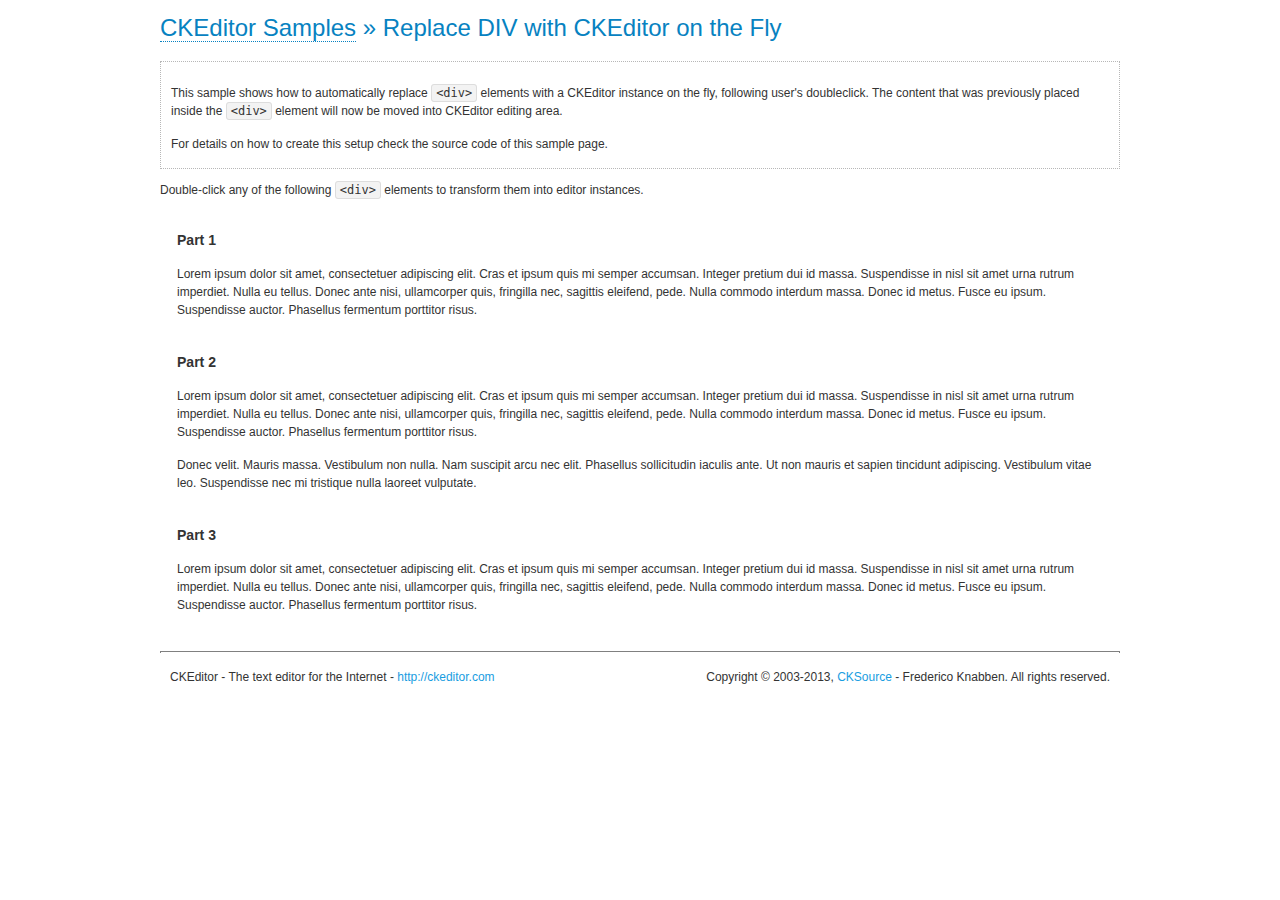
<file: admin/ckeditor/samples/divreplace.html>
<!DOCTYPE html>
<!--
Copyright (c) 2003-2013, CKSource - Frederico Knabben. All rights reserved.
For licensing, see LICENSE.html or http://ckeditor.com/license
-->
<html>
<head>
	<title>Replace DIV &mdash; CKEditor Sample</title>
	<meta charset="utf-8">
	<script src="../ckeditor.js"></script>
	<link href="sample.css" rel="stylesheet">
	<style>

		div.editable
		{
			border: solid 2px Transparent;
			padding-left: 15px;
			padding-right: 15px;
		}

		div.editable:hover
		{
			border-color: black;
		}

	</style>
	<script>

		// Uncomment the following code to test the "Timeout Loading Method".
		// CKEDITOR.loadFullCoreTimeout = 5;

		window.onload = function() {
			// Listen to the double click event.
			if ( window.addEventListener )
				document.body.addEventListener( 'dblclick', onDoubleClick, false );
			else if ( window.attachEvent )
				document.body.attachEvent( 'ondblclick', onDoubleClick );

		};

		function onDoubleClick( ev ) {
			// Get the element which fired the event. This is not necessarily the
			// element to which the event has been attached.
			var element = ev.target || ev.srcElement;

			// Find out the div that holds this element.
			var name;

			do {
				element = element.parentNode;
			}
			while ( element && ( name = element.nodeName.toLowerCase() ) &&
				( name != 'div' || element.className.indexOf( 'editable' ) == -1 ) && name != 'body' );

			if ( name == 'div' && element.className.indexOf( 'editable' ) != -1 )
				replaceDiv( element );
		}

		var editor;

		function replaceDiv( div ) {
			if ( editor )
				editor.destroy();

			editor = CKEDITOR.replace( div );
		}

	</script>
</head>
<body>
	<h1 class="samples">
		<a href="index.html">CKEditor Samples</a> &raquo; Replace DIV with CKEditor on the Fly
	</h1>
	<div class="description">
		<p>
			This sample shows how to automatically replace <code>&lt;div&gt;</code> elements
			with a CKEditor instance on the fly, following user's doubleclick. The content
			that was previously placed inside the <code>&lt;div&gt;</code> element will now
			be moved into CKEditor editing area.
		</p>
		<p>
			For details on how to create this setup check the source code of this sample page.
		</p>
	</div>
	<p>
		Double-click any of the following <code>&lt;div&gt;</code> elements to transform them into
		editor instances.
	</p>
	<div class="editable">
		<h3>
			Part 1
		</h3>
		<p>
			Lorem ipsum dolor sit amet, consectetuer adipiscing elit. Cras et ipsum quis mi
			semper accumsan. Integer pretium dui id massa. Suspendisse in nisl sit amet urna
			rutrum imperdiet. Nulla eu tellus. Donec ante nisi, ullamcorper quis, fringilla
			nec, sagittis eleifend, pede. Nulla commodo interdum massa. Donec id metus. Fusce
			eu ipsum. Suspendisse auctor. Phasellus fermentum porttitor risus.
		</p>
	</div>
	<div class="editable">
		<h3>
			Part 2
		</h3>
		<p>
			Lorem ipsum dolor sit amet, consectetuer adipiscing elit. Cras et ipsum quis mi
			semper accumsan. Integer pretium dui id massa. Suspendisse in nisl sit amet urna
			rutrum imperdiet. Nulla eu tellus. Donec ante nisi, ullamcorper quis, fringilla
			nec, sagittis eleifend, pede. Nulla commodo interdum massa. Donec id metus. Fusce
			eu ipsum. Suspendisse auctor. Phasellus fermentum porttitor risus.
		</p>
		<p>
			Donec velit. Mauris massa. Vestibulum non nulla. Nam suscipit arcu nec elit. Phasellus
			sollicitudin iaculis ante. Ut non mauris et sapien tincidunt adipiscing. Vestibulum
			vitae leo. Suspendisse nec mi tristique nulla laoreet vulputate.
		</p>
	</div>
	<div class="editable">
		<h3>
			Part 3
		</h3>
		<p>
			Lorem ipsum dolor sit amet, consectetuer adipiscing elit. Cras et ipsum quis mi
			semper accumsan. Integer pretium dui id massa. Suspendisse in nisl sit amet urna
			rutrum imperdiet. Nulla eu tellus. Donec ante nisi, ullamcorper quis, fringilla
			nec, sagittis eleifend, pede. Nulla commodo interdum massa. Donec id metus. Fusce
			eu ipsum. Suspendisse auctor. Phasellus fermentum porttitor risus.
		</p>
	</div>
	<div id="footer">
		<hr>
		<p>
			CKEditor - The text editor for the Internet - <a class="samples" href="http://ckeditor.com/">http://ckeditor.com</a>
		</p>
		<p id="copy">
			Copyright &copy; 2003-2013, <a class="samples" href="http://cksource.com/">CKSource</a> - Frederico
			Knabben. All rights reserved.
		</p>
	</div>
</body>
</html>
</file>
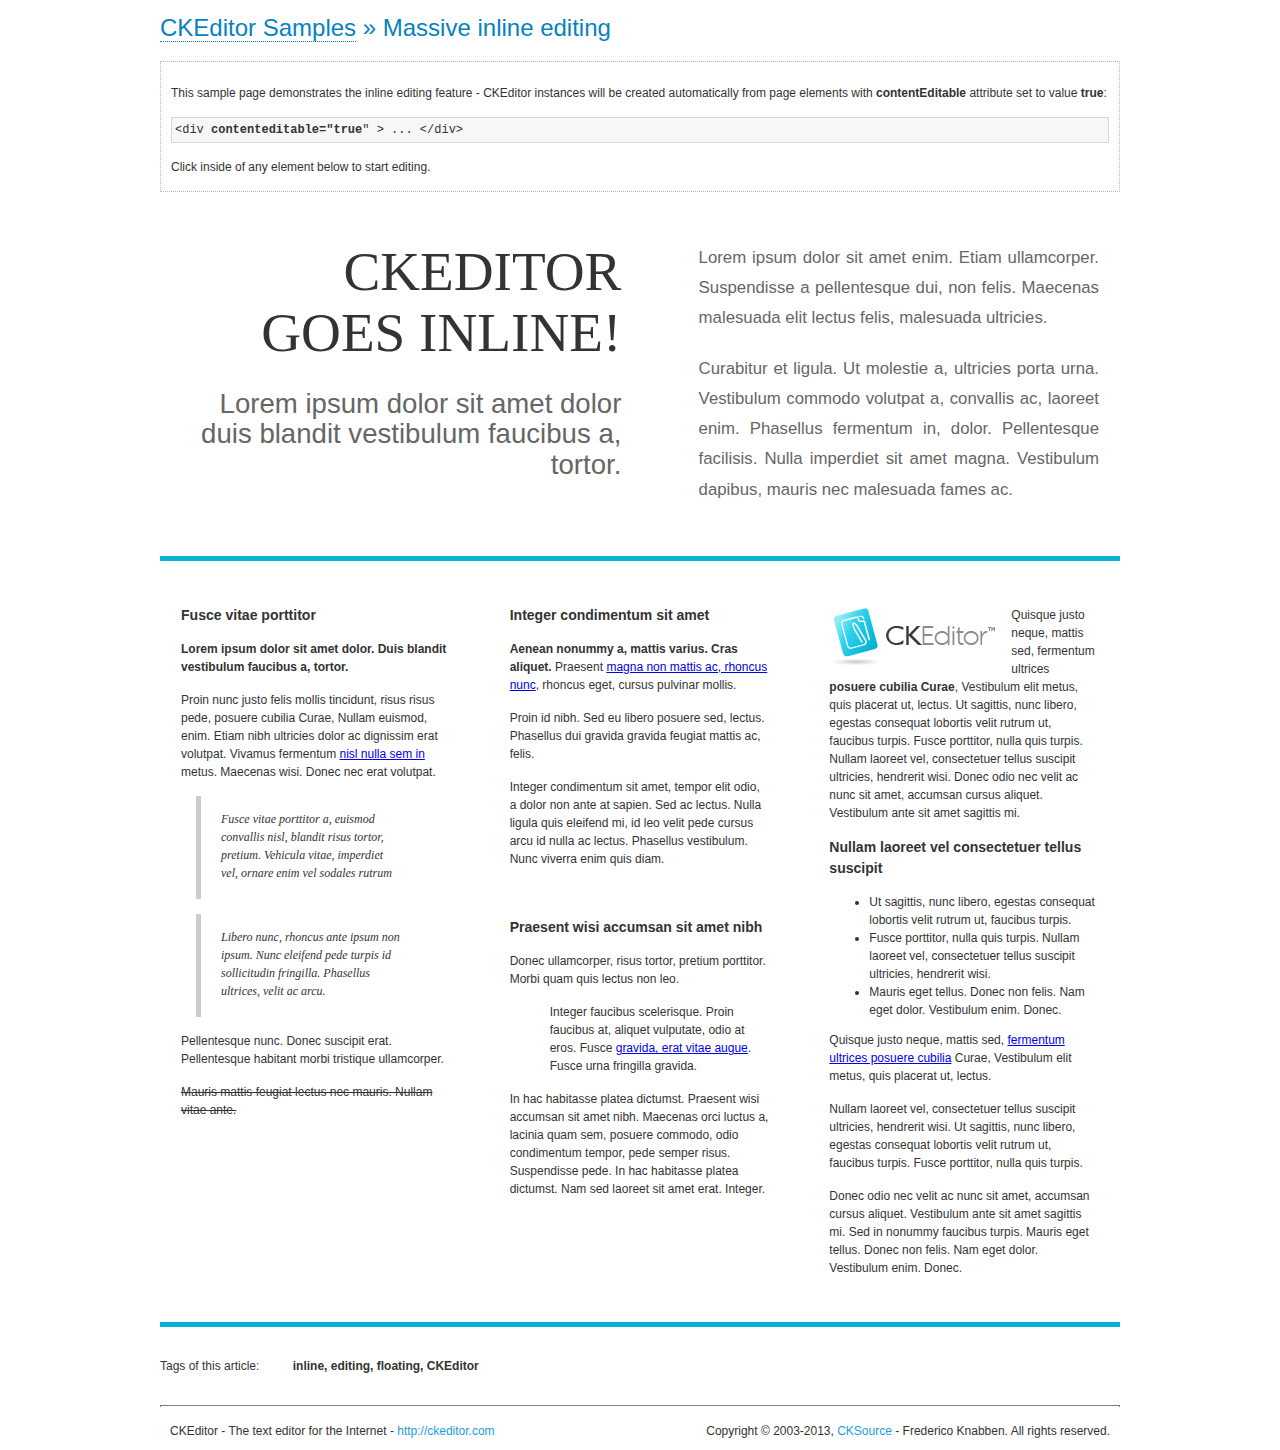
<file: admin/ckeditor/samples/inlineall.html>
<!DOCTYPE html>
<!--
Copyright (c) 2003-2013, CKSource - Frederico Knabben. All rights reserved.
For licensing, see LICENSE.html or http://ckeditor.com/license
-->
<html>
<head>
	<title>Massive inline editing &mdash; CKEditor Sample</title>
	<meta charset="utf-8">
	<script src="../ckeditor.js"></script>
	<script>

		// This code is generally not necessary, but it is here to demonstrate
		// how to customize specific editor instances on the fly. This fits well
		// this demo because we have editable elements (like headers) that
		// require less features.

		// The "instanceCreated" event is fired for every editor instance created.
		CKEDITOR.on( 'instanceCreated', function( event ) {
			var editor = event.editor,
				element = editor.element;

			// Customize editors for headers and tag list.
			// These editors don't need features like smileys, templates, iframes etc.
			if ( element.is( 'h1', 'h2', 'h3' ) || element.getAttribute( 'id' ) == 'taglist' ) {
				// Customize the editor configurations on "configLoaded" event,
				// which is fired after the configuration file loading and
				// execution. This makes it possible to change the
				// configurations before the editor initialization takes place.
				editor.on( 'configLoaded', function() {

					// Remove unnecessary plugins to make the editor simpler.
					editor.config.removePlugins = 'colorbutton,find,flash,font,' +
						'forms,iframe,image,newpage,removeformat,' +
						'smiley,specialchar,stylescombo,templates';

					// Rearrange the layout of the toolbar.
					editor.config.toolbarGroups = [
						{ name: 'editing',		groups: [ 'basicstyles', 'links' ] },
						{ name: 'undo' },
						{ name: 'clipboard',	groups: [ 'selection', 'clipboard' ] },
						{ name: 'about' }
					];
				});
			}
		});

	</script>
	<link href="sample.css" rel="stylesheet">
	<style>

		/* The following styles are just to make the page look nice. */

		/* Workaround to show Arial Black in Firefox. */
		@font-face
		{
			font-family: 'arial-black';
			src: local('Arial Black');
		}

		*[contenteditable="true"]
		{
			padding: 10px;
		}

		#container
		{
			width: 960px;
			margin: 30px auto 0;
		}

		#header
		{
			overflow: hidden;
			padding: 0 0 30px;
			border-bottom: 5px solid #05B2D2;
			position: relative;
		}

		#headerLeft,
		#headerRight
		{
			width: 49%;
			overflow: hidden;
		}

		#headerLeft
		{
			float: left;
			padding: 10px 1px 1px;
		}

		#headerLeft h2,
		#headerLeft h3
		{
			text-align: right;
			margin: 0;
			overflow: hidden;
			font-weight: normal;
		}

		#headerLeft h2
		{
			font-family: "Arial Black",arial-black;
			font-size: 4.6em;
			line-height: 1.1em;
			text-transform: uppercase;
		}

		#headerLeft h3
		{
			font-size: 2.3em;
			line-height: 1.1em;
			margin: .2em 0 0;
			color: #666;
		}

		#headerRight
		{
			float: right;
			padding: 1px;
		}

		#headerRight p
		{
			line-height: 1.8em;
			text-align: justify;
			margin: 0;
		}

		#headerRight p + p
		{
			margin-top: 20px;
		}

		#headerRight > div
		{
			padding: 20px;
			margin: 0 0 0 30px;
			font-size: 1.4em;
			color: #666;
		}

		#columns
		{
			color: #333;
			overflow: hidden;
			padding: 20px 0;
		}

		#columns > div
		{
			float: left;
			width: 33.3%;
		}

		#columns #column1 > div
		{
			margin-left: 1px;
		}

		#columns #column3 > div
		{
			margin-right: 1px;
		}

		#columns > div > div
		{
			margin: 0px 10px;
			padding: 10px 20px;
		}

		#columns blockquote
		{
			margin-left: 15px;
		}

		#tagLine
		{
			border-top: 5px solid #05B2D2;
			padding-top: 20px;
		}

		#taglist {
			display: inline-block;
			margin-left: 20px;
			font-weight: bold;
			margin: 0 0 0 20px;
		}

	</style>
</head>
<body>
<div>
	<h1 class="samples"><a href="index.html">CKEditor Samples</a> &raquo; Massive inline editing</h1>
	<div class="description">
		<p>This sample page demonstrates the inline editing feature - CKEditor instances will be created automatically from page elements with <strong>contentEditable</strong> attribute set to value <strong>true</strong>:</p>
		<pre class="samples">&lt;div <strong>contenteditable="true</strong>" &gt; ... &lt;/div&gt;</pre>
		<p>Click inside of any element below to start editing.</p>
	</div>
</div>
<div id="container">
	<div id="header">
		<div id="headerLeft">
			<h2 id="sampleTitle" contenteditable="true">
				CKEditor<br> Goes Inline!
			</h2>
			<h3 contenteditable="true">
				Lorem ipsum dolor sit amet dolor duis blandit vestibulum faucibus a, tortor.
			</h3>
		</div>
		<div id="headerRight">
			<div contenteditable="true">
				<p>
					Lorem ipsum dolor sit amet enim. Etiam ullamcorper. Suspendisse a pellentesque dui, non felis. Maecenas malesuada elit lectus felis, malesuada ultricies.
				</p>
				<p>
					Curabitur et ligula. Ut molestie a, ultricies porta urna. Vestibulum commodo volutpat a, convallis ac, laoreet enim. Phasellus fermentum in, dolor. Pellentesque facilisis. Nulla imperdiet sit amet magna. Vestibulum dapibus, mauris nec malesuada fames ac.
				</p>
			</div>
		</div>
	</div>
	<div id="columns">
		<div id="column1">
			<div contenteditable="true">
				<h3>
					Fusce vitae porttitor
				</h3>
				<p>
					<strong>
						Lorem ipsum dolor sit amet dolor. Duis blandit vestibulum faucibus a, tortor.
					</strong>
				</p>
				<p>
					Proin nunc justo felis mollis tincidunt, risus risus pede, posuere cubilia Curae, Nullam euismod, enim. Etiam nibh ultricies dolor ac dignissim erat volutpat. Vivamus fermentum <a href="http://ckeditor.com/">nisl nulla sem in</a> metus. Maecenas wisi. Donec nec erat volutpat.
				</p>
				<blockquote>
					<p>
						Fusce vitae porttitor a, euismod convallis nisl, blandit risus tortor, pretium.
						Vehicula vitae, imperdiet vel, ornare enim vel sodales rutrum
					</p>
				</blockquote>
				<blockquote>
					<p>
						Libero nunc, rhoncus ante ipsum non ipsum. Nunc eleifend pede turpis id sollicitudin fringilla. Phasellus ultrices, velit ac arcu.
					</p>
				</blockquote>
				<p>Pellentesque nunc. Donec suscipit erat. Pellentesque habitant morbi tristique ullamcorper.</p>
				<p><s>Mauris mattis feugiat lectus nec mauris. Nullam vitae ante.</s></p>
			</div>
		</div>
		<div id="column2">
			<div contenteditable="true">
				<h3>
					Integer condimentum sit amet
				</h3>
				<p>
					<strong>Aenean nonummy a, mattis varius. Cras aliquet.</strong>
					Praesent <a href="http://ckeditor.com/">magna non mattis ac, rhoncus nunc</a>, rhoncus eget, cursus pulvinar mollis.</p>
				<p>Proin id nibh. Sed eu libero posuere sed, lectus. Phasellus dui gravida gravida feugiat mattis ac, felis.</p>
				<p>Integer condimentum sit amet, tempor elit odio, a dolor non ante at sapien. Sed ac lectus. Nulla ligula quis eleifend mi, id leo velit pede cursus arcu id nulla ac lectus. Phasellus vestibulum. Nunc viverra enim quis diam.</p>
			</div>
			<div contenteditable="true">
				<h3>
					Praesent wisi accumsan sit amet nibh
				</h3>
				<p>Donec ullamcorper, risus tortor, pretium porttitor. Morbi quam quis lectus non leo.</p>
				<p style="margin-left: 40px; ">Integer faucibus scelerisque. Proin faucibus at, aliquet vulputate, odio at eros. Fusce <a href="http://ckeditor.com/">gravida, erat vitae augue</a>. Fusce urna fringilla gravida.</p>
				<p>In hac habitasse platea dictumst. Praesent wisi accumsan sit amet nibh. Maecenas orci luctus a, lacinia quam sem, posuere commodo, odio condimentum tempor, pede semper risus. Suspendisse pede. In hac habitasse platea dictumst. Nam sed laoreet sit amet erat. Integer.</p>
			</div>
		</div>
		<div id="column3">
			<div contenteditable="true">
				<p>
					<img src="assets/inlineall/logo.png" alt="CKEditor logo" style="float:left">
				</p>
				<p>Quisque justo neque, mattis sed, fermentum ultrices <strong>posuere cubilia Curae</strong>, Vestibulum elit metus, quis placerat ut, lectus. Ut sagittis, nunc libero, egestas consequat lobortis velit rutrum ut, faucibus turpis. Fusce porttitor, nulla quis turpis. Nullam laoreet vel, consectetuer tellus suscipit ultricies, hendrerit wisi. Donec odio nec velit ac nunc sit amet, accumsan cursus aliquet. Vestibulum ante sit amet sagittis mi.</p>
				<h3>
					Nullam laoreet vel consectetuer tellus suscipit
				</h3>
				<ul>
					<li>Ut sagittis, nunc libero, egestas consequat lobortis velit rutrum ut, faucibus turpis.</li>
					<li>Fusce porttitor, nulla quis turpis. Nullam laoreet vel, consectetuer tellus suscipit ultricies, hendrerit wisi.</li>
					<li>Mauris eget tellus. Donec non felis. Nam eget dolor. Vestibulum enim. Donec.</li>
				</ul>
				<p>Quisque justo neque, mattis sed, <a href="http://ckeditor.com/">fermentum ultrices posuere cubilia</a> Curae, Vestibulum elit metus, quis placerat ut, lectus.</p>
				<p>Nullam laoreet vel, consectetuer tellus suscipit ultricies, hendrerit wisi. Ut sagittis, nunc libero, egestas consequat lobortis velit rutrum ut, faucibus turpis. Fusce porttitor, nulla quis turpis.</p>
				<p>Donec odio nec velit ac nunc sit amet, accumsan cursus aliquet. Vestibulum ante sit amet sagittis mi. Sed in nonummy faucibus turpis. Mauris eget tellus. Donec non felis. Nam eget dolor. Vestibulum enim. Donec.</p>
			</div>
		</div>
	</div>
	<div id="tagLine">
		Tags of this article:
		<p id="taglist" contenteditable="true">
			inline, editing, floating, CKEditor
		</p>
	</div>
</div>
<div id="footer">
	<hr>
	<p>
		CKEditor - The text editor for the Internet - <a class="samples" href="http://ckeditor.com/">
			http://ckeditor.com</a>
	</p>
	<p id="copy">
		Copyright &copy; 2003-2013, <a class="samples" href="http://cksource.com/">CKSource</a>
		- Frederico Knabben. All rights reserved.
	</p>
</div>
</body>
</html>
</file>
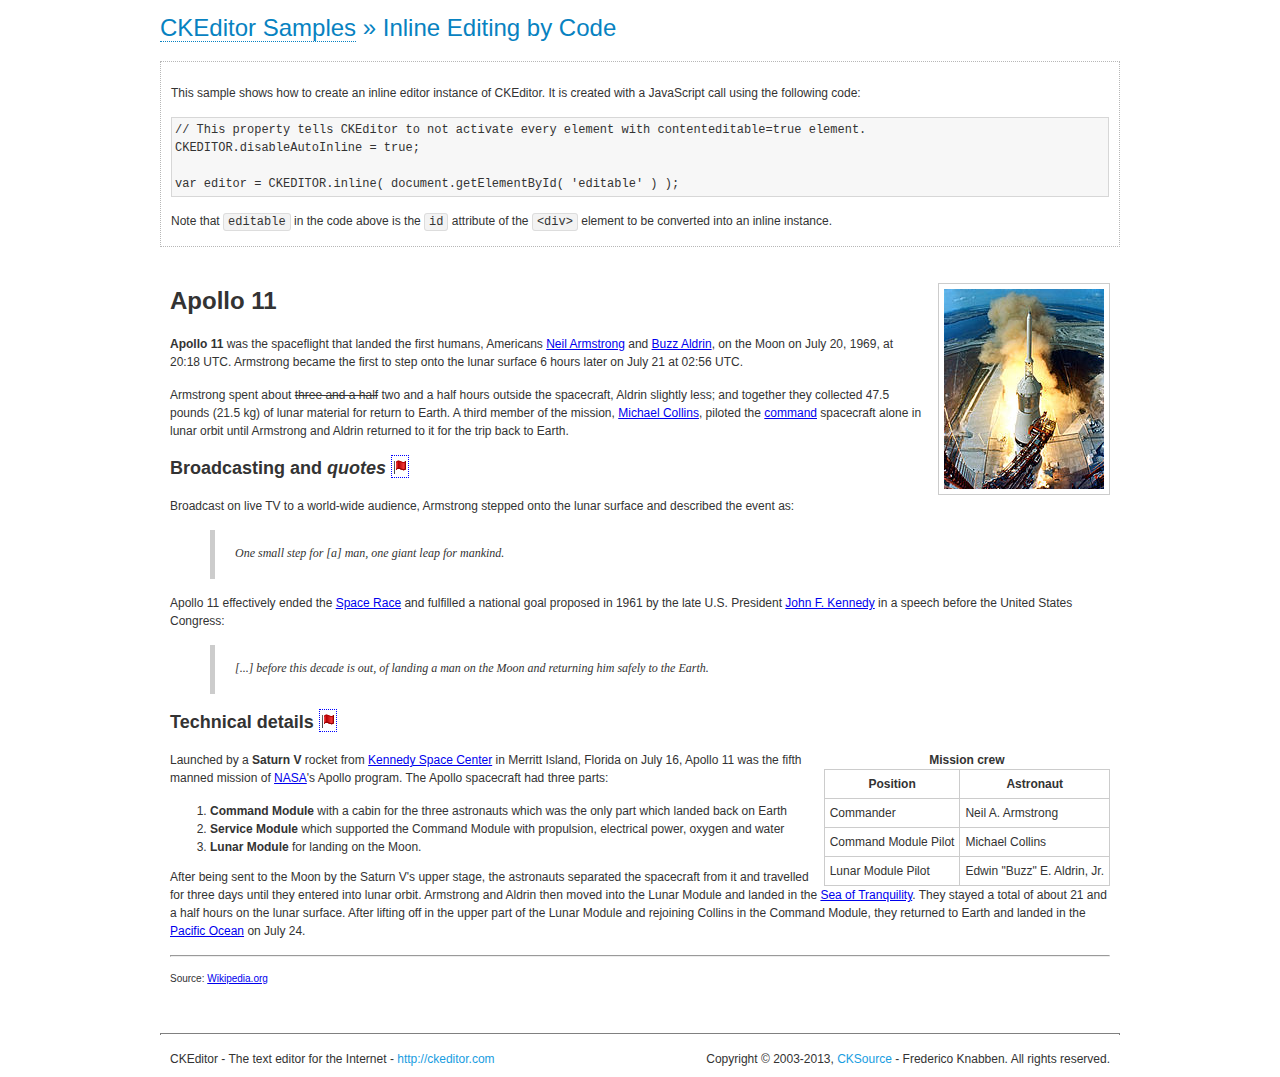
<file: admin/ckeditor/samples/inlinebycode.html>
<!DOCTYPE html>
<!--
Copyright (c) 2003-2013, CKSource - Frederico Knabben. All rights reserved.
For licensing, see LICENSE.html or http://ckeditor.com/license
-->
<html>
<head>
	<title>Inline Editing by Code &mdash; CKEditor Sample</title>
	<meta charset="utf-8">
	<script src="../ckeditor.js"></script>
	<link href="sample.css" rel="stylesheet">
	<style>

		#editable
		{
			padding: 10px;
			float: left;
		}

	</style>
</head>
<body>
	<h1 class="samples">
		<a href="index.html">CKEditor Samples</a> &raquo; Inline Editing by Code
	</h1>
	<div class="description">
		<p>
			This sample shows how to create an inline editor instance of CKEditor. It is created
			with a JavaScript call using the following code:
		</p>
<pre class="samples">
// This property tells CKEditor to not activate every element with contenteditable=true element.
CKEDITOR.disableAutoInline = true;

var editor = CKEDITOR.inline( document.getElementById( 'editable' ) );
</pre>
		<p>
			Note that <code>editable</code> in the code above is the <code>id</code>
			attribute of the <code>&lt;div&gt;</code> element to be converted into an inline instance.
		</p>
	</div>
	<div id="editable" contenteditable="true">
		<h1><img alt="Saturn V carrying Apollo 11" class="right" src="assets/sample.jpg" /> Apollo 11</h1>

		<p><b>Apollo 11</b> was the spaceflight that landed the first humans, Americans <a href="http://en.wikipedia.org/wiki/Neil_Armstrong" title="Neil Armstrong">Neil Armstrong</a> and <a href="http://en.wikipedia.org/wiki/Buzz_Aldrin" title="Buzz Aldrin">Buzz Aldrin</a>, on the Moon on July 20, 1969, at 20:18 UTC. Armstrong became the first to step onto the lunar surface 6 hours later on July 21 at 02:56 UTC.</p>

		<p>Armstrong spent about <s>three and a half</s> two and a half hours outside the spacecraft, Aldrin slightly less; and together they collected 47.5 pounds (21.5&nbsp;kg) of lunar material for return to Earth. A third member of the mission, <a href="http://en.wikipedia.org/wiki/Michael_Collins_(astronaut)" title="Michael Collins (astronaut)">Michael Collins</a>, piloted the <a href="http://en.wikipedia.org/wiki/Apollo_Command/Service_Module" title="Apollo Command/Service Module">command</a> spacecraft alone in lunar orbit until Armstrong and Aldrin returned to it for the trip back to Earth.</p>

		<h2>Broadcasting and <em>quotes</em> <a id="quotes" name="quotes"></a></h2>

		<p>Broadcast on live TV to a world-wide audience, Armstrong stepped onto the lunar surface and described the event as:</p>

		<blockquote>
			<p>One small step for [a] man, one giant leap for mankind.</p>
		</blockquote>

		<p>Apollo 11 effectively ended the <a href="http://en.wikipedia.org/wiki/Space_Race" title="Space Race">Space Race</a> and fulfilled a national goal proposed in 1961 by the late U.S. President <a href="http://en.wikipedia.org/wiki/John_F._Kennedy" title="John F. Kennedy">John F. Kennedy</a> in a speech before the United States Congress:</p>

		<blockquote>
			<p>[...] before this decade is out, of landing a man on the Moon and returning him safely to the Earth.</p>
		</blockquote>

		<h2>Technical details <a id="tech-details" name="tech-details"></a></h2>

		<table align="right" border="1" bordercolor="#ccc" cellpadding="5" cellspacing="0" style="border-collapse:collapse;margin:10px 0 10px 15px;">
			<caption><strong>Mission crew</strong></caption>
			<thead>
			<tr>
				<th scope="col">Position</th>
				<th scope="col">Astronaut</th>
			</tr>
			</thead>
			<tbody>
			<tr>
				<td>Commander</td>
				<td>Neil A. Armstrong</td>
			</tr>
			<tr>
				<td>Command Module Pilot</td>
				<td>Michael Collins</td>
			</tr>
			<tr>
				<td>Lunar Module Pilot</td>
				<td>Edwin &quot;Buzz&quot; E. Aldrin, Jr.</td>
			</tr>
			</tbody>
		</table>

		<p>Launched by a <strong>Saturn V</strong> rocket from <a href="http://en.wikipedia.org/wiki/Kennedy_Space_Center" title="Kennedy Space Center">Kennedy Space Center</a> in Merritt Island, Florida on July 16, Apollo 11 was the fifth manned mission of <a href="http://en.wikipedia.org/wiki/NASA" title="NASA">NASA</a>&#39;s Apollo program. The Apollo spacecraft had three parts:</p>

		<ol>
			<li><strong>Command Module</strong> with a cabin for the three astronauts which was the only part which landed back on Earth</li>
			<li><strong>Service Module</strong> which supported the Command Module with propulsion, electrical power, oxygen and water</li>
			<li><strong>Lunar Module</strong> for landing on the Moon.</li>
		</ol>

		<p>After being sent to the Moon by the Saturn V&#39;s upper stage, the astronauts separated the spacecraft from it and travelled for three days until they entered into lunar orbit. Armstrong and Aldrin then moved into the Lunar Module and landed in the <a href="http://en.wikipedia.org/wiki/Mare_Tranquillitatis" title="Mare Tranquillitatis">Sea of Tranquility</a>. They stayed a total of about 21 and a half hours on the lunar surface. After lifting off in the upper part of the Lunar Module and rejoining Collins in the Command Module, they returned to Earth and landed in the <a href="http://en.wikipedia.org/wiki/Pacific_Ocean" title="Pacific Ocean">Pacific Ocean</a> on July 24.</p>

		<hr />
		<p style="text-align: right;"><small>Source: <a href="http://en.wikipedia.org/wiki/Apollo_11">Wikipedia.org</a></small></p>
	</div>
	<script>

		// We need to turn off the automatic editor creation first.
		CKEDITOR.disableAutoInline = true;

		var editor = CKEDITOR.inline( 'editable' );

	</script>
	<div id="footer">
		<hr>
		<p contenteditable="true">
			CKEditor - The text editor for the Internet - <a class="samples" href="http://ckeditor.com/">
				http://ckeditor.com</a>
		</p>
		<p id="copy">
			Copyright &copy; 2003-2013, <a class="samples" href="http://cksource.com/">CKSource</a>
			- Frederico Knabben. All rights reserved.
		</p>
	</div>
</body>
</html>
</file>
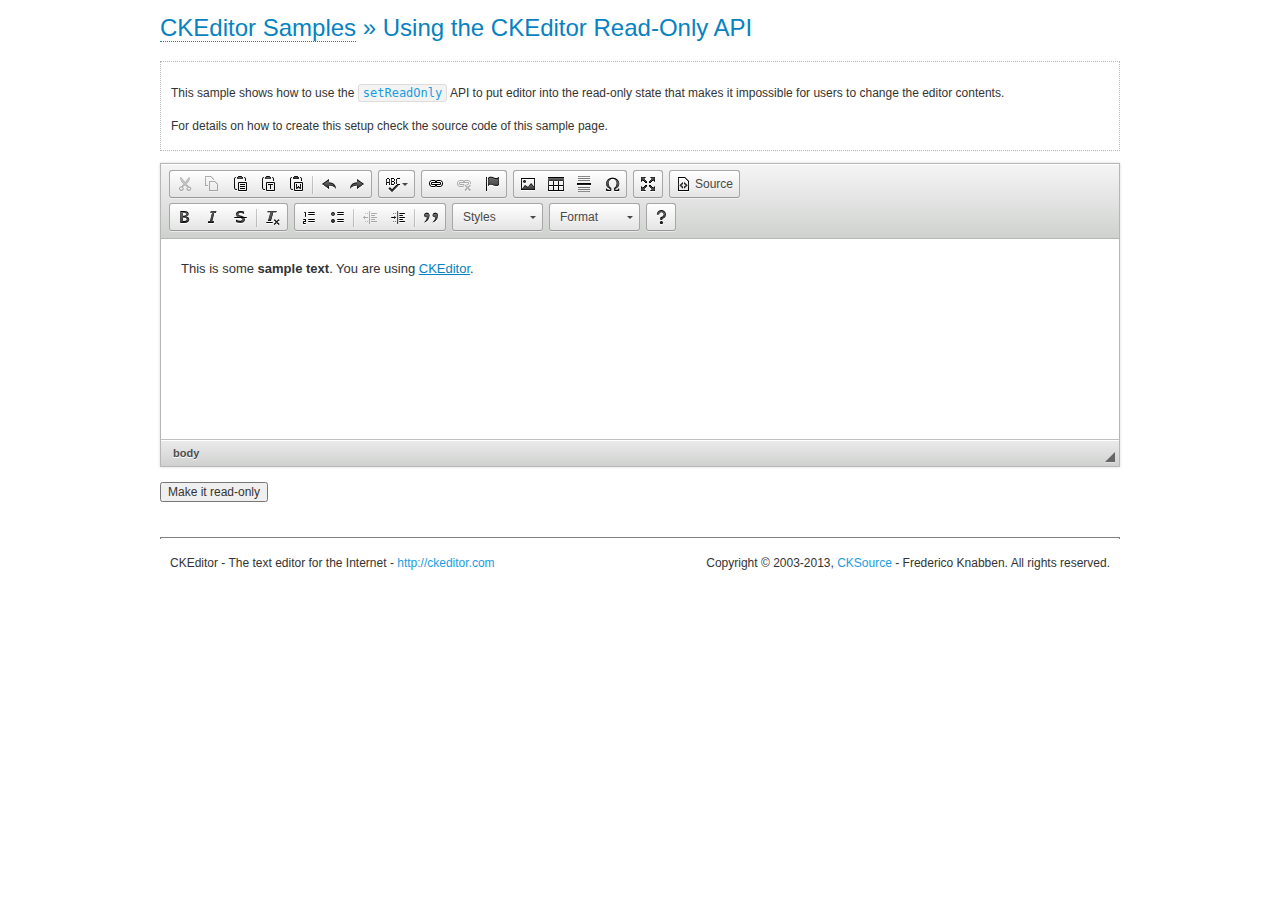
<file: admin/ckeditor/samples/readonly.html>
<!DOCTYPE html>
<!--
Copyright (c) 2003-2013, CKSource - Frederico Knabben. All rights reserved.
For licensing, see LICENSE.html or http://ckeditor.com/license
-->
<html>
<head>
	<title>Using the CKEditor Read-Only API &mdash; CKEditor Sample</title>
	<meta charset="utf-8">
	<script src="../ckeditor.js"></script>
	<link rel="stylesheet" href="sample.css">
	<script>

		var editor;

		// The instanceReady event is fired, when an instance of CKEditor has finished
		// its initialization.
		CKEDITOR.on( 'instanceReady', function( ev ) {
			editor = ev.editor;

			// Show this "on" button.
			document.getElementById( 'readOnlyOn' ).style.display = '';

			// Event fired when the readOnly property changes.
			editor.on( 'readOnly', function() {
				document.getElementById( 'readOnlyOn' ).style.display = this.readOnly ? 'none' : '';
				document.getElementById( 'readOnlyOff' ).style.display = this.readOnly ? '' : 'none';
			});
		});

		function toggleReadOnly( isReadOnly ) {
			// Change the read-only state of the editor.
			// http://docs.ckeditor.com/#!/api/CKEDITOR.editor-method-setReadOnly
			editor.setReadOnly( isReadOnly );
		}

	</script>
</head>
<body>
	<h1 class="samples">
		<a href="index.html">CKEditor Samples</a> &raquo; Using the CKEditor Read-Only API
	</h1>
	<div class="description">
		<p>
			This sample shows how to use the
			<code><a class="samples" href="http://docs.ckeditor.com/#!/api/CKEDITOR.editor-method-setReadOnly">setReadOnly</a></code>
			API to put editor into the read-only state that makes it impossible for users to change the editor contents.
		</p>
		<p>
			For details on how to create this setup check the source code of this sample page.
		</p>
	</div>
	<form action="sample_posteddata.php" method="post">
		<p>
			<textarea class="ckeditor" id="editor1" name="editor1" cols="100" rows="10">&lt;p&gt;This is some &lt;strong&gt;sample text&lt;/strong&gt;. You are using &lt;a href="http://ckeditor.com/"&gt;CKEditor&lt;/a&gt;.&lt;/p&gt;</textarea>
		</p>
		<p>
			<input id="readOnlyOn" onclick="toggleReadOnly();" type="button" value="Make it read-only" style="display:none">
			<input id="readOnlyOff" onclick="toggleReadOnly( false );" type="button" value="Make it editable again" style="display:none">
		</p>
	</form>
	<div id="footer">
		<hr>
		<p>
			CKEditor - The text editor for the Internet - <a class="samples" href="http://ckeditor.com/">http://ckeditor.com</a>
		</p>
		<p id="copy">
			Copyright &copy; 2003-2013, <a class="samples" href="http://cksource.com/">CKSource</a> - Frederico
			Knabben. All rights reserved.
		</p>
	</div>
</body>
</html>
</file>
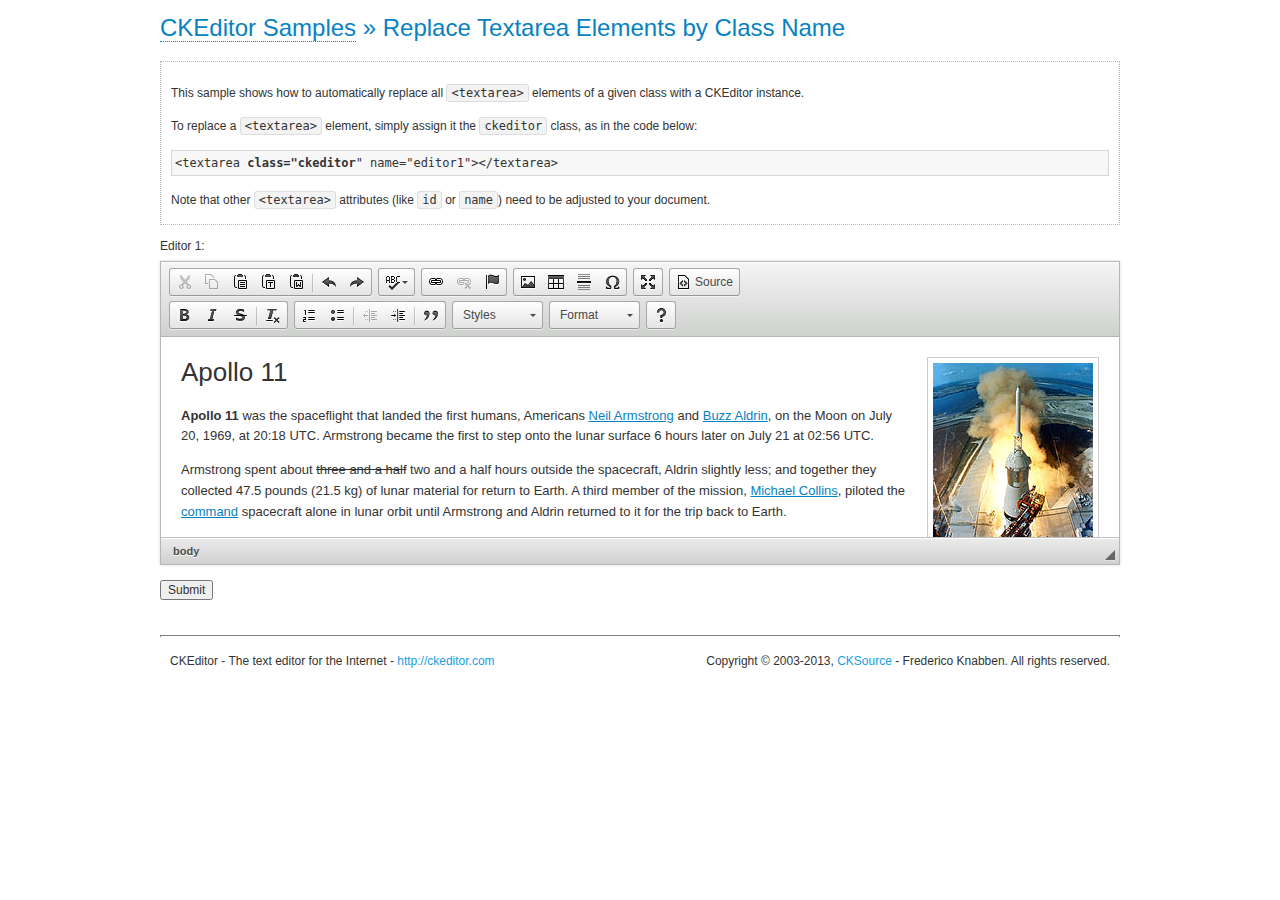
<file: admin/ckeditor/samples/replacebyclass.html>
<!DOCTYPE html>
<!--
Copyright (c) 2003-2013, CKSource - Frederico Knabben. All rights reserved.
For licensing, see LICENSE.html or http://ckeditor.com/license
-->
<html>
<head>
	<title>Replace Textareas by Class Name &mdash; CKEditor Sample</title>
	<meta charset="utf-8">
	<script src="../ckeditor.js"></script>
	<link rel="stylesheet" href="sample.css">
</head>
<body>
	<h1 class="samples">
		<a href="index.html">CKEditor Samples</a> &raquo; Replace Textarea Elements by Class Name
	</h1>
	<div class="description">
		<p>
			This sample shows how to automatically replace all <code>&lt;textarea&gt;</code> elements
			of a given class with a CKEditor instance.
		</p>
		<p>
			To replace a <code>&lt;textarea&gt;</code> element, simply assign it the <code>ckeditor</code>
			class, as in the code below:
		</p>
<pre class="samples">
&lt;textarea <strong>class="ckeditor</strong>" name="editor1"&gt;&lt;/textarea&gt;
</pre>
		<p>
			Note that other <code>&lt;textarea&gt;</code> attributes (like <code>id</code> or <code>name</code>) need to be adjusted to your document.
		</p>
	</div>
	<form action="sample_posteddata.php" method="post">
		<p>
			<label for="editor1">
				Editor 1:
			</label>
			<textarea class="ckeditor" cols="80" id="editor1" name="editor1" rows="10">
				&lt;h1&gt;&lt;img alt=&quot;Saturn V carrying Apollo 11&quot; class=&quot;right&quot; src=&quot;assets/sample.jpg&quot;/&gt; Apollo 11&lt;/h1&gt; &lt;p&gt;&lt;b&gt;Apollo 11&lt;/b&gt; was the spaceflight that landed the first humans, Americans &lt;a href=&quot;http://en.wikipedia.org/wiki/Neil_Armstrong&quot; title=&quot;Neil Armstrong&quot;&gt;Neil Armstrong&lt;/a&gt; and &lt;a href=&quot;http://en.wikipedia.org/wiki/Buzz_Aldrin&quot; title=&quot;Buzz Aldrin&quot;&gt;Buzz Aldrin&lt;/a&gt;, on the Moon on July 20, 1969, at 20:18 UTC. Armstrong became the first to step onto the lunar surface 6 hours later on July 21 at 02:56 UTC.&lt;/p&gt; &lt;p&gt;Armstrong spent about &lt;s&gt;three and a half&lt;/s&gt; two and a half hours outside the spacecraft, Aldrin slightly less; and together they collected 47.5 pounds (21.5&amp;nbsp;kg) of lunar material for return to Earth. A third member of the mission, &lt;a href=&quot;http://en.wikipedia.org/wiki/Michael_Collins_(astronaut)&quot; title=&quot;Michael Collins (astronaut)&quot;&gt;Michael Collins&lt;/a&gt;, piloted the &lt;a href=&quot;http://en.wikipedia.org/wiki/Apollo_Command/Service_Module&quot; title=&quot;Apollo Command/Service Module&quot;&gt;command&lt;/a&gt; spacecraft alone in lunar orbit until Armstrong and Aldrin returned to it for the trip back to Earth.&lt;/p&gt; &lt;h2&gt;Broadcasting and &lt;em&gt;quotes&lt;/em&gt; &lt;a id=&quot;quotes&quot; name=&quot;quotes&quot;&gt;&lt;/a&gt;&lt;/h2&gt; &lt;p&gt;Broadcast on live TV to a world-wide audience, Armstrong stepped onto the lunar surface and described the event as:&lt;/p&gt; &lt;blockquote&gt;&lt;p&gt;One small step for [a] man, one giant leap for mankind.&lt;/p&gt;&lt;/blockquote&gt; &lt;p&gt;Apollo 11 effectively ended the &lt;a href=&quot;http://en.wikipedia.org/wiki/Space_Race&quot; title=&quot;Space Race&quot;&gt;Space Race&lt;/a&gt; and fulfilled a national goal proposed in 1961 by the late U.S. President &lt;a href=&quot;http://en.wikipedia.org/wiki/John_F._Kennedy&quot; title=&quot;John F. Kennedy&quot;&gt;John F. Kennedy&lt;/a&gt; in a speech before the United States Congress:&lt;/p&gt; &lt;blockquote&gt;&lt;p&gt;[...] before this decade is out, of landing a man on the Moon and returning him safely to the Earth.&lt;/p&gt;&lt;/blockquote&gt; &lt;h2&gt;Technical details &lt;a id=&quot;tech-details&quot; name=&quot;tech-details&quot;&gt;&lt;/a&gt;&lt;/h2&gt; &lt;table align=&quot;right&quot; border=&quot;1&quot; bordercolor=&quot;#ccc&quot; cellpadding=&quot;5&quot; cellspacing=&quot;0&quot; style=&quot;border-collapse:collapse;margin:10px 0 10px 15px;&quot;&gt; &lt;caption&gt;&lt;strong&gt;Mission crew&lt;/strong&gt;&lt;/caption&gt; &lt;thead&gt; &lt;tr&gt; &lt;th scope=&quot;col&quot;&gt;Position&lt;/th&gt; &lt;th scope=&quot;col&quot;&gt;Astronaut&lt;/th&gt; &lt;/tr&gt; &lt;/thead&gt; &lt;tbody&gt; &lt;tr&gt; &lt;td&gt;Commander&lt;/td&gt; &lt;td&gt;Neil A. Armstrong&lt;/td&gt; &lt;/tr&gt; &lt;tr&gt; &lt;td&gt;Command Module Pilot&lt;/td&gt; &lt;td&gt;Michael Collins&lt;/td&gt; &lt;/tr&gt; &lt;tr&gt; &lt;td&gt;Lunar Module Pilot&lt;/td&gt; &lt;td&gt;Edwin &amp;quot;Buzz&amp;quot; E. Aldrin, Jr.&lt;/td&gt; &lt;/tr&gt; &lt;/tbody&gt; &lt;/table&gt; &lt;p&gt;Launched by a &lt;strong&gt;Saturn V&lt;/strong&gt; rocket from &lt;a href=&quot;http://en.wikipedia.org/wiki/Kennedy_Space_Center&quot; title=&quot;Kennedy Space Center&quot;&gt;Kennedy Space Center&lt;/a&gt; in Merritt Island, Florida on July 16, Apollo 11 was the fifth manned mission of &lt;a href=&quot;http://en.wikipedia.org/wiki/NASA&quot; title=&quot;NASA&quot;&gt;NASA&lt;/a&gt;&amp;#39;s Apollo program. The Apollo spacecraft had three parts:&lt;/p&gt; &lt;ol&gt; &lt;li&gt;&lt;strong&gt;Command Module&lt;/strong&gt; with a cabin for the three astronauts which was the only part which landed back on Earth&lt;/li&gt; &lt;li&gt;&lt;strong&gt;Service Module&lt;/strong&gt; which supported the Command Module with propulsion, electrical power, oxygen and water&lt;/li&gt; &lt;li&gt;&lt;strong&gt;Lunar Module&lt;/strong&gt; for landing on the Moon.&lt;/li&gt; &lt;/ol&gt; &lt;p&gt;After being sent to the Moon by the Saturn V&amp;#39;s upper stage, the astronauts separated the spacecraft from it and travelled for three days until they entered into lunar orbit. Armstrong and Aldrin then moved into the Lunar Module and landed in the &lt;a href=&quot;http://en.wikipedia.org/wiki/Mare_Tranquillitatis&quot; title=&quot;Mare Tranquillitatis&quot;&gt;Sea of Tranquility&lt;/a&gt;. They stayed a total of about 21 and a half hours on the lunar surface. After lifting off in the upper part of the Lunar Module and rejoining Collins in the Command Module, they returned to Earth and landed in the &lt;a href=&quot;http://en.wikipedia.org/wiki/Pacific_Ocean&quot; title=&quot;Pacific Ocean&quot;&gt;Pacific Ocean&lt;/a&gt; on July 24.&lt;/p&gt; &lt;hr/&gt; &lt;p style=&quot;text-align: right;&quot;&gt;&lt;small&gt;Source: &lt;a href=&quot;http://en.wikipedia.org/wiki/Apollo_11&quot;&gt;Wikipedia.org&lt;/a&gt;&lt;/small&gt;&lt;/p&gt;
			</textarea>
		</p>
		<p>
			<input type="submit" value="Submit">
		</p>
	</form>
	<div id="footer">
		<hr>
		<p>
			CKEditor - The text editor for the Internet - <a class="samples" href="http://ckeditor.com/">http://ckeditor.com</a>
		</p>
		<p id="copy">
			Copyright &copy; 2003-2013, <a class="samples" href="http://cksource.com/">CKSource</a> - Frederico
			Knabben. All rights reserved.
		</p>
	</div>
</body>
</html>
</file>
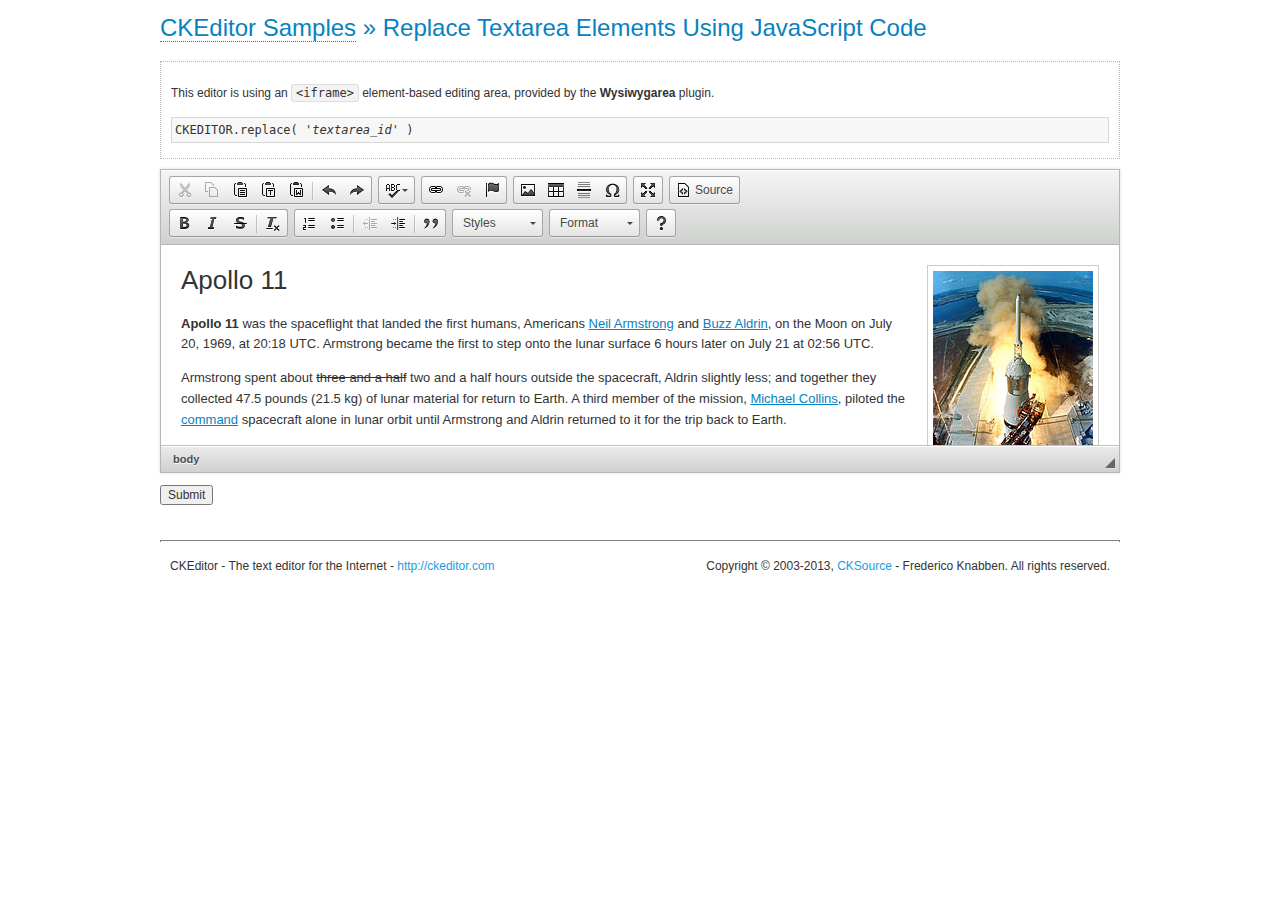
<file: admin/ckeditor/samples/replacebycode.html>
<!DOCTYPE html>
<!--
Copyright (c) 2003-2013, CKSource - Frederico Knabben. All rights reserved.
For licensing, see LICENSE.html or http://ckeditor.com/license
-->
<html>
<head>
	<title>Replace Textarea by Code &mdash; CKEditor Sample</title>
	<meta charset="utf-8">
	<script src="../ckeditor.js"></script>
	<link href="sample.css" rel="stylesheet">
</head>
<body>
	<h1 class="samples">
		<a href="index.html">CKEditor Samples</a> &raquo; Replace Textarea Elements Using JavaScript Code
	</h1>
	<form action="sample_posteddata.php" method="post">
		<div class="description">
			<p>
				This editor is using an <code>&lt;iframe&gt;</code> element-based editing area, provided by the <strong>Wysiwygarea</strong> plugin.
			</p>
<pre class="samples">
CKEDITOR.replace( '<em>textarea_id</em>' )
</pre>
		</div>
		<textarea cols="80" id="editor1" name="editor1" rows="10">
			&lt;h1&gt;&lt;img alt=&quot;Saturn V carrying Apollo 11&quot; class=&quot;right&quot; src=&quot;assets/sample.jpg&quot;/&gt; Apollo 11&lt;/h1&gt; &lt;p&gt;&lt;b&gt;Apollo 11&lt;/b&gt; was the spaceflight that landed the first humans, Americans &lt;a href=&quot;http://en.wikipedia.org/wiki/Neil_Armstrong&quot; title=&quot;Neil Armstrong&quot;&gt;Neil Armstrong&lt;/a&gt; and &lt;a href=&quot;http://en.wikipedia.org/wiki/Buzz_Aldrin&quot; title=&quot;Buzz Aldrin&quot;&gt;Buzz Aldrin&lt;/a&gt;, on the Moon on July 20, 1969, at 20:18 UTC. Armstrong became the first to step onto the lunar surface 6 hours later on July 21 at 02:56 UTC.&lt;/p&gt; &lt;p&gt;Armstrong spent about &lt;s&gt;three and a half&lt;/s&gt; two and a half hours outside the spacecraft, Aldrin slightly less; and together they collected 47.5 pounds (21.5&amp;nbsp;kg) of lunar material for return to Earth. A third member of the mission, &lt;a href=&quot;http://en.wikipedia.org/wiki/Michael_Collins_(astronaut)&quot; title=&quot;Michael Collins (astronaut)&quot;&gt;Michael Collins&lt;/a&gt;, piloted the &lt;a href=&quot;http://en.wikipedia.org/wiki/Apollo_Command/Service_Module&quot; title=&quot;Apollo Command/Service Module&quot;&gt;command&lt;/a&gt; spacecraft alone in lunar orbit until Armstrong and Aldrin returned to it for the trip back to Earth.&lt;/p&gt; &lt;h2&gt;Broadcasting and &lt;em&gt;quotes&lt;/em&gt; &lt;a id=&quot;quotes&quot; name=&quot;quotes&quot;&gt;&lt;/a&gt;&lt;/h2&gt; &lt;p&gt;Broadcast on live TV to a world-wide audience, Armstrong stepped onto the lunar surface and described the event as:&lt;/p&gt; &lt;blockquote&gt;&lt;p&gt;One small step for [a] man, one giant leap for mankind.&lt;/p&gt;&lt;/blockquote&gt; &lt;p&gt;Apollo 11 effectively ended the &lt;a href=&quot;http://en.wikipedia.org/wiki/Space_Race&quot; title=&quot;Space Race&quot;&gt;Space Race&lt;/a&gt; and fulfilled a national goal proposed in 1961 by the late U.S. President &lt;a href=&quot;http://en.wikipedia.org/wiki/John_F._Kennedy&quot; title=&quot;John F. Kennedy&quot;&gt;John F. Kennedy&lt;/a&gt; in a speech before the United States Congress:&lt;/p&gt; &lt;blockquote&gt;&lt;p&gt;[...] before this decade is out, of landing a man on the Moon and returning him safely to the Earth.&lt;/p&gt;&lt;/blockquote&gt; &lt;h2&gt;Technical details &lt;a id=&quot;tech-details&quot; name=&quot;tech-details&quot;&gt;&lt;/a&gt;&lt;/h2&gt; &lt;table align=&quot;right&quot; border=&quot;1&quot; bordercolor=&quot;#ccc&quot; cellpadding=&quot;5&quot; cellspacing=&quot;0&quot; style=&quot;border-collapse:collapse;margin:10px 0 10px 15px;&quot;&gt; &lt;caption&gt;&lt;strong&gt;Mission crew&lt;/strong&gt;&lt;/caption&gt; &lt;thead&gt; &lt;tr&gt; &lt;th scope=&quot;col&quot;&gt;Position&lt;/th&gt; &lt;th scope=&quot;col&quot;&gt;Astronaut&lt;/th&gt; &lt;/tr&gt; &lt;/thead&gt; &lt;tbody&gt; &lt;tr&gt; &lt;td&gt;Commander&lt;/td&gt; &lt;td&gt;Neil A. Armstrong&lt;/td&gt; &lt;/tr&gt; &lt;tr&gt; &lt;td&gt;Command Module Pilot&lt;/td&gt; &lt;td&gt;Michael Collins&lt;/td&gt; &lt;/tr&gt; &lt;tr&gt; &lt;td&gt;Lunar Module Pilot&lt;/td&gt; &lt;td&gt;Edwin &amp;quot;Buzz&amp;quot; E. Aldrin, Jr.&lt;/td&gt; &lt;/tr&gt; &lt;/tbody&gt; &lt;/table&gt; &lt;p&gt;Launched by a &lt;strong&gt;Saturn V&lt;/strong&gt; rocket from &lt;a href=&quot;http://en.wikipedia.org/wiki/Kennedy_Space_Center&quot; title=&quot;Kennedy Space Center&quot;&gt;Kennedy Space Center&lt;/a&gt; in Merritt Island, Florida on July 16, Apollo 11 was the fifth manned mission of &lt;a href=&quot;http://en.wikipedia.org/wiki/NASA&quot; title=&quot;NASA&quot;&gt;NASA&lt;/a&gt;&amp;#39;s Apollo program. The Apollo spacecraft had three parts:&lt;/p&gt; &lt;ol&gt; &lt;li&gt;&lt;strong&gt;Command Module&lt;/strong&gt; with a cabin for the three astronauts which was the only part which landed back on Earth&lt;/li&gt; &lt;li&gt;&lt;strong&gt;Service Module&lt;/strong&gt; which supported the Command Module with propulsion, electrical power, oxygen and water&lt;/li&gt; &lt;li&gt;&lt;strong&gt;Lunar Module&lt;/strong&gt; for landing on the Moon.&lt;/li&gt; &lt;/ol&gt; &lt;p&gt;After being sent to the Moon by the Saturn V&amp;#39;s upper stage, the astronauts separated the spacecraft from it and travelled for three days until they entered into lunar orbit. Armstrong and Aldrin then moved into the Lunar Module and landed in the &lt;a href=&quot;http://en.wikipedia.org/wiki/Mare_Tranquillitatis&quot; title=&quot;Mare Tranquillitatis&quot;&gt;Sea of Tranquility&lt;/a&gt;. They stayed a total of about 21 and a half hours on the lunar surface. After lifting off in the upper part of the Lunar Module and rejoining Collins in the Command Module, they returned to Earth and landed in the &lt;a href=&quot;http://en.wikipedia.org/wiki/Pacific_Ocean&quot; title=&quot;Pacific Ocean&quot;&gt;Pacific Ocean&lt;/a&gt; on July 24.&lt;/p&gt; &lt;hr/&gt; &lt;p style=&quot;text-align: right;&quot;&gt;&lt;small&gt;Source: &lt;a href=&quot;http://en.wikipedia.org/wiki/Apollo_11&quot;&gt;Wikipedia.org&lt;/a&gt;&lt;/small&gt;&lt;/p&gt;
		</textarea>
		<script>

			// This call can be placed at any point after the
			// <textarea>, or inside a <head><script> in a
			// window.onload event handler.

			// Replace the <textarea id="editor"> with an CKEditor
			// instance, using default configurations.

			CKEDITOR.replace( 'editor1' );

		</script>
		<p>
			<input type="submit" value="Submit">
		</p>
	</form>
	<div id="footer">
		<hr>
		<p>
			CKEditor - The text editor for the Internet - <a class="samples" href="http://ckeditor.com/">http://ckeditor.com</a>
		</p>
		<p id="copy">
			Copyright &copy; 2003-2013, <a class="samples" href="http://cksource.com/">CKSource</a> - Frederico
			Knabben. All rights reserved.
		</p>
	</div>
</body>
</html>
</file>
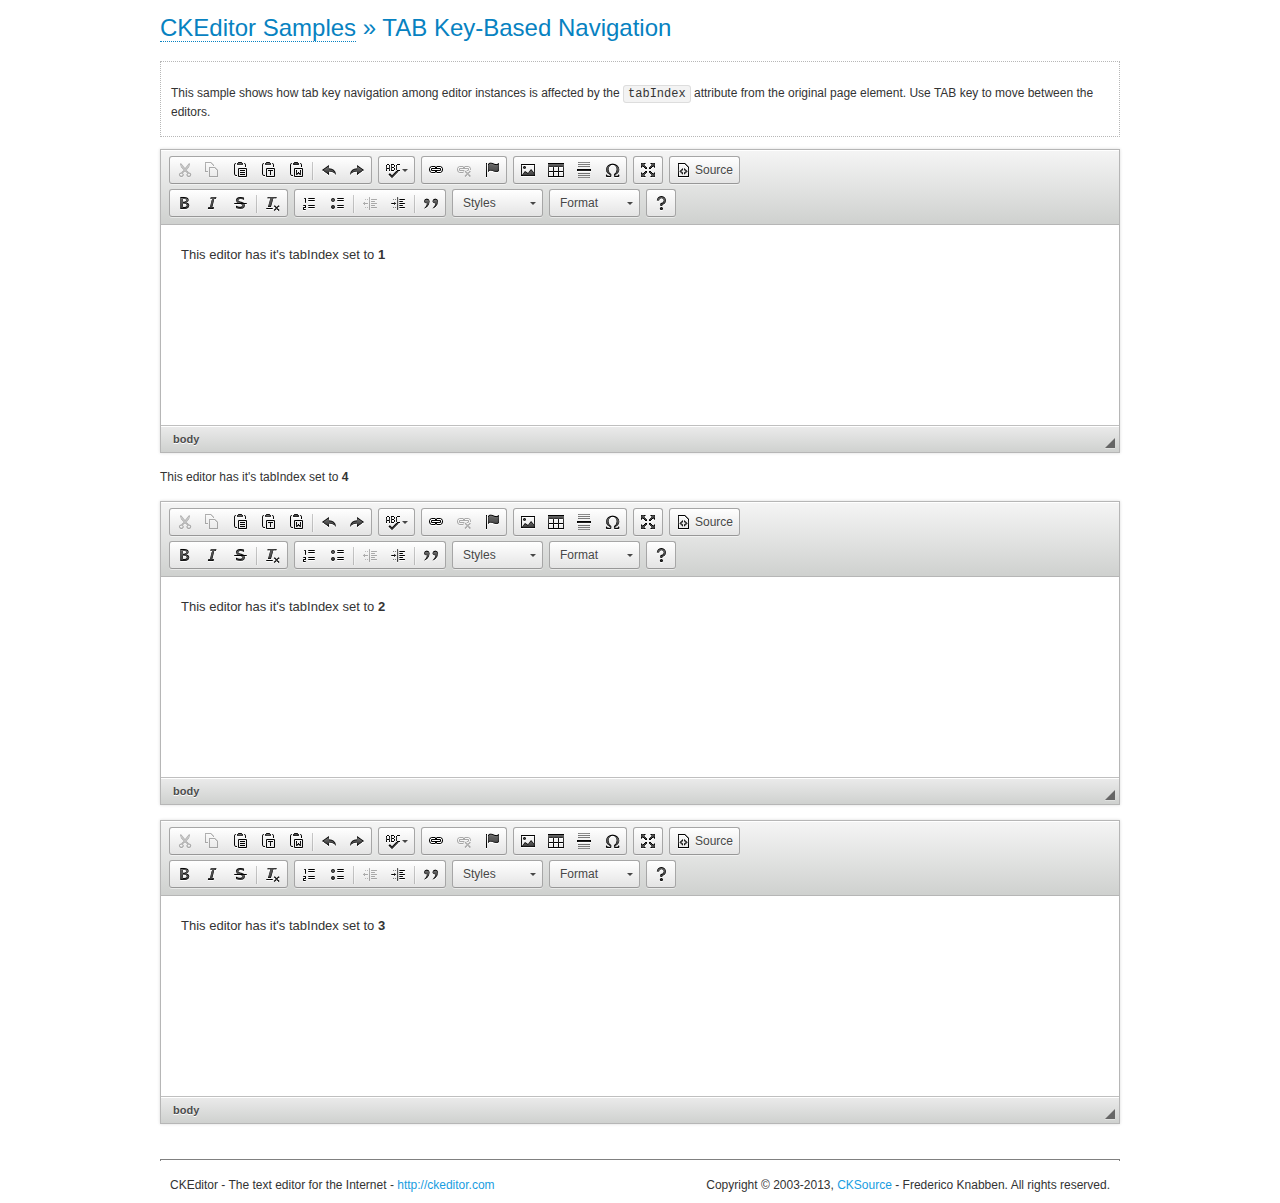
<file: admin/ckeditor/samples/tabindex.html>
<!DOCTYPE html>
<!--
Copyright (c) 2003-2013, CKSource - Frederico Knabben. All rights reserved.
For licensing, see LICENSE.html or http://ckeditor.com/license
-->
<html>
<head>
	<title>TAB Key-Based Navigation &mdash; CKEditor Sample</title>
	<meta charset="utf-8">
	<script src="../ckeditor.js"></script>
	<link href="sample.css" rel="stylesheet">
	<style>

		.cke_focused,
		.cke_editable.cke_focused
		{
			outline: 3px dotted blue !important;
			*border: 3px dotted blue !important;	/* For IE7 */
		}

	</style>
	<script>

		CKEDITOR.on( 'instanceReady', function( evt ) {
			var editor = evt.editor;
			editor.setData( 'This editor has it\'s tabIndex set to <strong>' + editor.tabIndex + '</strong>' );

			// Apply focus class name.
			editor.on( 'focus', function() {
				editor.container.addClass( 'cke_focused' );
			});
			editor.on( 'blur', function() {
				editor.container.removeClass( 'cke_focused' );
			});

			// Put startup focus on the first editor in tab order.
			if ( editor.tabIndex == 1 )
				editor.focus();
		});

	</script>
</head>
<body>
	<h1 class="samples">
		<a href="index.html">CKEditor Samples</a> &raquo; TAB Key-Based Navigation
	</h1>
	<div class="description">
		<p>
			This sample shows how tab key navigation among editor instances is
			affected by the <code>tabIndex</code> attribute from
			the original page element. Use TAB key to move between the editors.
		</p>
	</div>
	<p>
		<textarea class="ckeditor" cols="80" id="editor4" rows="10" tabindex="1"></textarea>
	</p>
	<div class="ckeditor" contenteditable="true" id="editor1" tabindex="4"></div>
	<p>
		<textarea class="ckeditor" cols="80" id="editor2" rows="10" tabindex="2"></textarea>
	</p>
	<p>
		<textarea class="ckeditor" cols="80" id="editor3" rows="10" tabindex="3"></textarea>
	</p>
	<div id="footer">
		<hr>
		<p>
			CKEditor - The text editor for the Internet - <a class="samples" href="http://ckeditor.com/">http://ckeditor.com</a>
		</p>
		<p id="copy">
			Copyright &copy; 2003-2013, <a class="samples" href="http://cksource.com/">CKSource</a> - Frederico
			Knabben. All rights reserved.
		</p>
	</div>
</body>
</html>
</file>
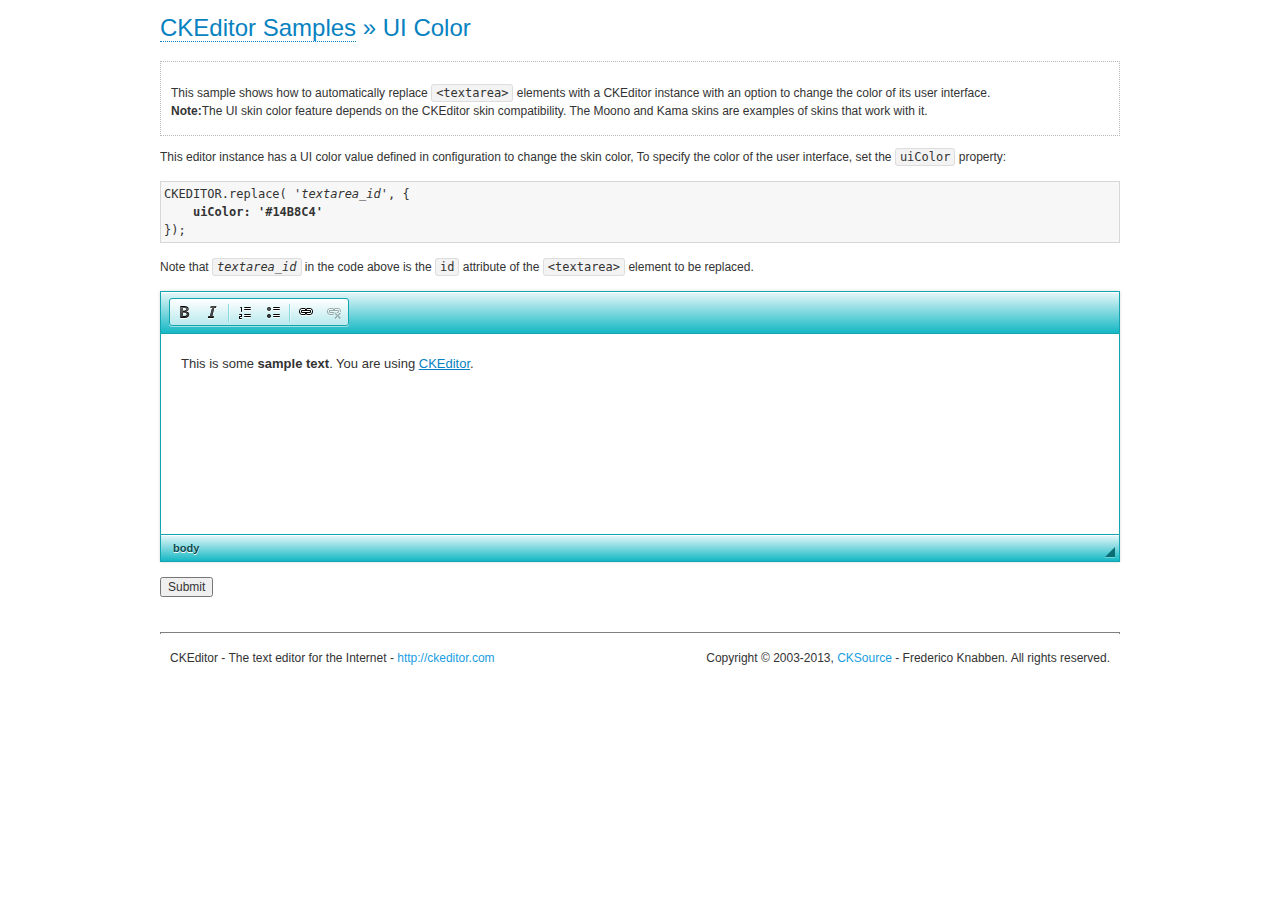
<file: admin/ckeditor/samples/uicolor.html>
<!DOCTYPE html>
<!--
Copyright (c) 2003-2013, CKSource - Frederico Knabben. All rights reserved.
For licensing, see LICENSE.html or http://ckeditor.com/license
-->
<html>
<head>
	<title>UI Color Picker &mdash; CKEditor Sample</title>
	<meta charset="utf-8">
	<script src="../ckeditor.js"></script>
	<link rel="stylesheet" href="sample.css">
</head>
<body>
	<h1 class="samples">
		<a href="index.html">CKEditor Samples</a> &raquo; UI Color
	</h1>
	<div class="description">
		<p>
			This sample shows how to automatically replace <code>&lt;textarea&gt;</code> elements
			with a CKEditor instance with an option to change the color of its user interface.<br>
			<strong>Note:</strong>The UI skin color feature depends on the CKEditor skin
			compatibility. The Moono and Kama skins are examples of skins that work with it.
		</p>
	</div>
	<form action="sample_posteddata.php" method="post">
	<p>
		This editor instance has a UI color value defined in configuration to change the skin color,
		To specify the color of the user interface, set the <code>uiColor</code> property:
	</p>
	<pre class="samples">
CKEDITOR.replace( '<em>textarea_id</em>', {
	<strong>uiColor: '#14B8C4'</strong>
});</pre>
	<p>
		Note that <code><em>textarea_id</em></code> in the code above is the <code>id</code> attribute of
		the <code>&lt;textarea&gt;</code> element to be replaced.
	</p>
	<p>
		<textarea cols="80" id="editor1" name="editor1" rows="10">&lt;p&gt;This is some &lt;strong&gt;sample text&lt;/strong&gt;. You are using &lt;a href="http://ckeditor.com/"&gt;CKEditor&lt;/a&gt;.&lt;/p&gt;</textarea>
		<script>

			// Replace the <textarea id="editor"> with an CKEditor
			// instance, using default configurations.
			CKEDITOR.replace( 'editor1', {
				uiColor: '#14B8C4',
				toolbar: [
					[ 'Bold', 'Italic', '-', 'NumberedList', 'BulletedList', '-', 'Link', 'Unlink' ],
					[ 'FontSize', 'TextColor', 'BGColor' ]
				]
			});

		</script>
	</p>
	<p>
		<input type="submit" value="Submit">
	</p>
	</form>
	<div id="footer">
		<hr>
		<p>
			CKEditor - The text editor for the Internet - <a class="samples" href="http://ckeditor.com/">http://ckeditor.com</a>
		</p>
		<p id="copy">
			Copyright &copy; 2003-2013, <a class="samples" href="http://cksource.com/">CKSource</a> - Frederico
			Knabben. All rights reserved.
		</p>
	</div>
</body>
</html>
</file>
<file: admin/ckeditor/samples/sample.css>
/*
Copyright (c) 2003-2013, CKSource - Frederico Knabben. All rights reserved.
For licensing, see LICENSE.html or http://ckeditor.com/license
*/

html, body, h1, h2, h3, h4, h5, h6, div, span, blockquote, p, address, form, fieldset, img, ul, ol, dl, dt, dd, li, hr, table, td, th, strong, em, sup, sub, dfn, ins, del, q, cite, var, samp, code, kbd, tt, pre
{
	line-height: 1.5em;
}

body
{
	padding: 10px 30px;
}

input, textarea, select, option, optgroup, button, td, th
{
	font-size: 100%;
}

pre, code, kbd, samp, tt
{
	font-family: monospace,monospace;
	font-size: 1em;
}

body {
    width: 960px;
    margin: 0 auto;
}

code
{
	background: #f3f3f3;
	border: 1px solid #ddd;
	padding: 1px 4px;

	-moz-border-radius: 3px;
	-webkit-border-radius: 3px;
	border-radius: 3px;
}

abbr
{
	border-bottom: 1px dotted #555;
	cursor: pointer;
}

.new
{
	background: #FF7E00;
	border: 1px solid #DA8028;
	color: #fff;
	font-size: 10px;
	font-weight: bold;
	padding: 1px 4px;
	text-shadow: 0 1px 0 #C97626;
	text-transform: uppercase;
	margin: 0 0 0 3px;

	-moz-border-radius: 3px;
	-webkit-border-radius: 3px;
	border-radius: 3px;

	-moz-box-shadow: 0 2px 3px 0 #FFA54E inset;
	-webkit-box-shadow: 0 2px 3px 0 #FFA54E inset;
	box-shadow: 0 2px 3px 0 #FFA54E inset;
}

h1.samples
{
	color: #0782C1;
	font-size: 200%;
	font-weight: normal;
	margin: 0;
	padding: 0;
}

h1.samples a
{
	color: #0782C1;
	text-decoration: none;
	border-bottom: 1px dotted #0782C1;
}

.samples a:hover
{
	border-bottom: 1px dotted #0782C1;
}

h2.samples
{
	color: #000000;
	font-size: 130%;
	margin: 15px 0 0 0;
	padding: 0;
}

p, blockquote, address, form, pre, dl, h1.samples, h2.samples
{
	margin-bottom: 15px;
}

ul.samples
{
	margin-bottom: 15px;
}

.clear
{
	clear: both;
}

fieldset
{
	margin: 0;
	padding: 10px;
}

body, input, textarea
{
	color: #333333;
	font-family: Arial, Helvetica, sans-serif;
}

body
{
	font-size: 75%;
}

a.samples
{
	color: #189DE1;
	text-decoration: none;
}

form
{
	margin: 0;
	padding: 0;
}

pre.samples
{
	background-color: #F7F7F7;
	border: 1px solid #D7D7D7;
	overflow: auto;
	padding: 0.25em;
	white-space: pre-wrap; /* CSS 2.1 */
	word-wrap: break-word; /* IE7 */
	-moz-tab-size: 4;
	-o-tab-size: 4;
	-webkit-tab-size: 4;
	tab-size: 4;
}

#footer
{
	clear: both;
	padding-top: 10px;
}

#footer hr
{
	margin: 10px 0 15px 0;
	height: 1px;
	border: solid 1px gray;
	border-bottom: none;
}

#footer p
{
	margin: 0 10px 10px 10px;
	float: left;
}

#footer #copy
{
	float: right;
}

#outputSample
{
	width: 100%;
	table-layout: fixed;
}

#outputSample thead th
{
	color: #dddddd;
	background-color: #999999;
	padding: 4px;
	white-space: nowrap;
}

#outputSample tbody th
{
	vertical-align: top;
	text-align: left;
}

#outputSample pre
{
	margin: 0;
	padding: 0;
}

.description
{
	border: 1px dotted #B7B7B7;
	margin-bottom: 10px;
	padding: 10px 10px 0;
	overflow: hidden;
}

label
{
	display: block;
	margin-bottom: 6px;
}

/**
 *	CKEditor editables are automatically set with the "cke_editable" class
 *	plus cke_editable_(inline|themed) depending on the editor type.
 */

/* Style a bit the inline editables. */
.cke_editable.cke_editable_inline
{
	cursor: pointer;
}

/* Once an editable element gets focused, the "cke_focus" class is
   added to it, so we can style it differently. */
.cke_editable.cke_editable_inline.cke_focus
{
	box-shadow: inset 0px 0px 20px 3px #ddd, inset 0 0 1px #000;
	outline: none;
	background: #eee;
	cursor: text;
}

/* Avoid pre-formatted overflows inline editable. */
.cke_editable_inline pre
{
	white-space: pre-wrap;
	word-wrap: break-word;
}

/**
 *	Samples index styles.
 */

.twoColumns,
.twoColumnsLeft,
.twoColumnsRight
{
	overflow: hidden;
}

.twoColumnsLeft,
.twoColumnsRight
{
	width: 45%;
}

.twoColumnsLeft
{
	float: left;
}

.twoColumnsRight
{
	float: right;
}

dl.samples
{
	padding: 0 0 0 40px;
}
dl.samples > dt
{
	display: list-item;
	list-style-type: disc;
	list-style-position: outside;
	margin: 0 0 3px;
}
dl.samples > dd
{
	margin: 0 0 3px;
}
.warning
{
    color: #ff0000;
	background-color: #FFCCBA;
    border: 2px dotted #ff0000;
	padding: 15px 10px;
	margin: 10px 0;
}

/* Used on inline samples */

blockquote
{
	font-style: italic;
	font-family: Georgia, Times, "Times New Roman", serif;
	padding: 2px 0;
	border-style: solid;
	border-color: #ccc;
	border-width: 0;
}

.cke_contents_ltr blockquote
{
	padding-left: 20px;
	padding-right: 8px;
	border-left-width: 5px;
}

.cke_contents_rtl blockquote
{
	padding-left: 8px;
	padding-right: 20px;
	border-right-width: 5px;
}

img.right {
    border: 1px solid #ccc;
    float: right;
    margin-left: 15px;
    padding: 5px;
}

img.left {
    border: 1px solid #ccc;
    float: left;
    margin-right: 15px;
    padding: 5px;
}
</file>
